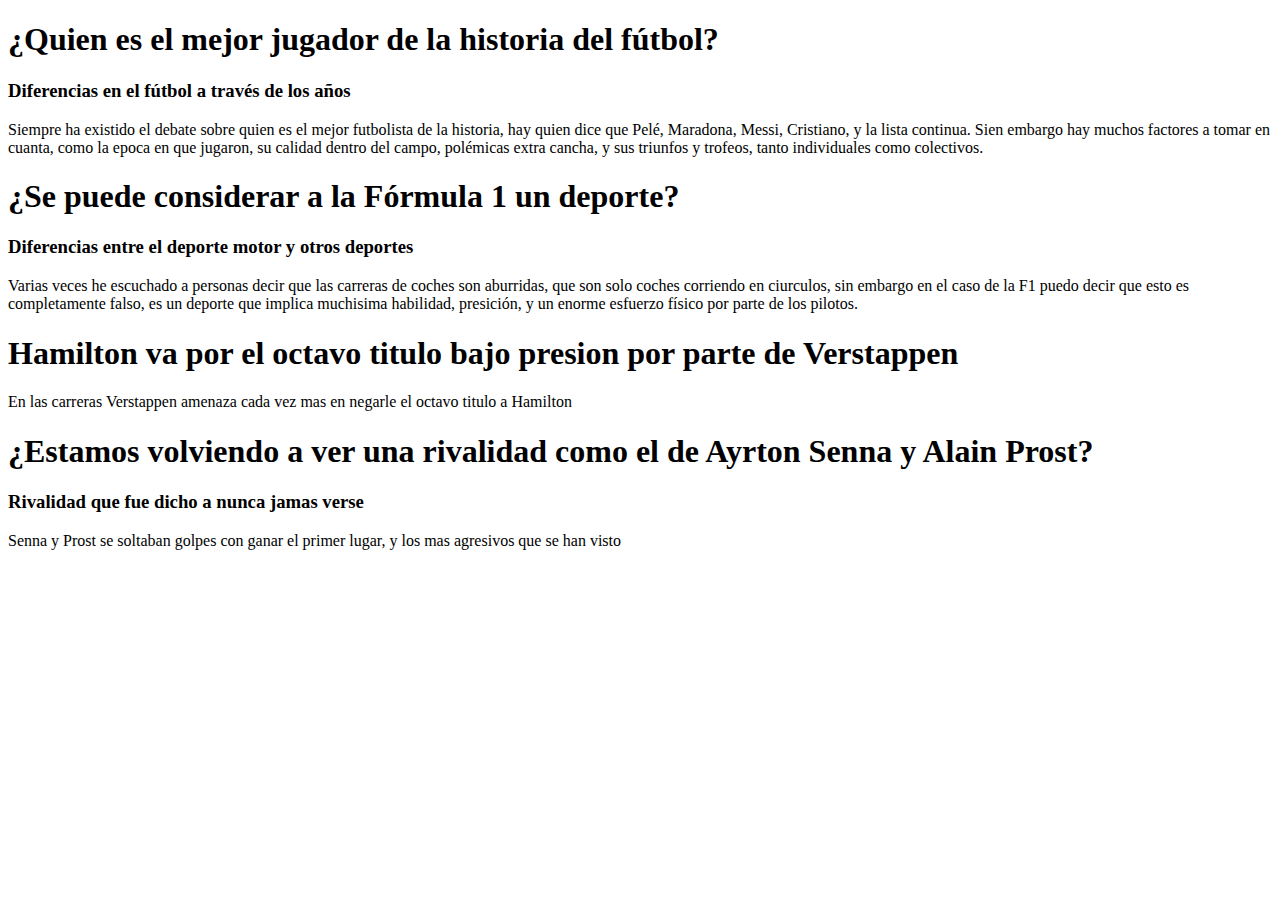
<file: propuestas.html>
<!DOCTYPE html>
<html> <!--empieza html-->

    <head> <!--empieza head-->
        <meta charset="utf-8">

<title> <!--empieza title-->
</title> <!--termina title-->

    </head> <!--termina head-->

    <body> <!--empieza body-->

        <!--tema 1 de Santiago Álvarez-->
        <hgroup>
            <h1>¿Quien es el mejor jugador de la historia del fútbol?</h1>
            <h3>Diferencias en el fútbol a través de los años</h3>
        </hgroup>
        <p>Siempre ha existido el debate sobre quien es el mejor futbolista de la historia, hay quien dice que Pelé, Maradona, Messi, Cristiano, y la lista continua. Sien embargo hay muchos factores a tomar en cuanta, como la epoca en que jugaron, su calidad dentro del campo, polémicas extra cancha, y sus triunfos y trofeos, tanto individuales como colectivos.</p>
        <!--fin tema 1-->

        <!--tema 2 Santiago Álvarez-->
        <hgroup>
            <h1>¿Se puede considerar a la Fórmula 1 un deporte?</h1>
            <h3>Diferencias entre el deporte motor y otros deportes</h3>
        </hgroup>
        <p>Varias veces he escuchado a personas decir que las carreras de coches son aburridas, que son solo coches corriendo en ciurculos, sin embargo en el caso de la F1 puedo decir que esto es completamente falso, es un deporte que implica muchisima habilidad, presición, y un enorme esfuerzo físico por parte de los pilotos.</p>
        <!--fin tema 2-->

        <!--tema 1 Enrique Ramirez-->
         <hgroup>
            <h1> Hamilton va por el octavo titulo bajo presion por parte de Verstappen</h1>
        </hgroup>
        <p>En las carreras Verstappen amenaza cada vez mas en negarle el octavo titulo a Hamilton</p>
        <!--fin tema 1-->

        <!--tema 2 Enrique Ramirez-->
        <hgroup>
            <h1>¿Estamos volviendo a ver una rivalidad como el de Ayrton Senna y Alain Prost?</h1>
            <h3>Rivalidad que fue dicho a nunca jamas verse</h3>
        </hgroup>
        <p>Senna y Prost se soltaban golpes con ganar el primer lugar, y los mas agresivos que se han visto</p>
        <!--fin tema 2-->

    </body> <!--terina body-->

</html> <!--termina html-->
</file>
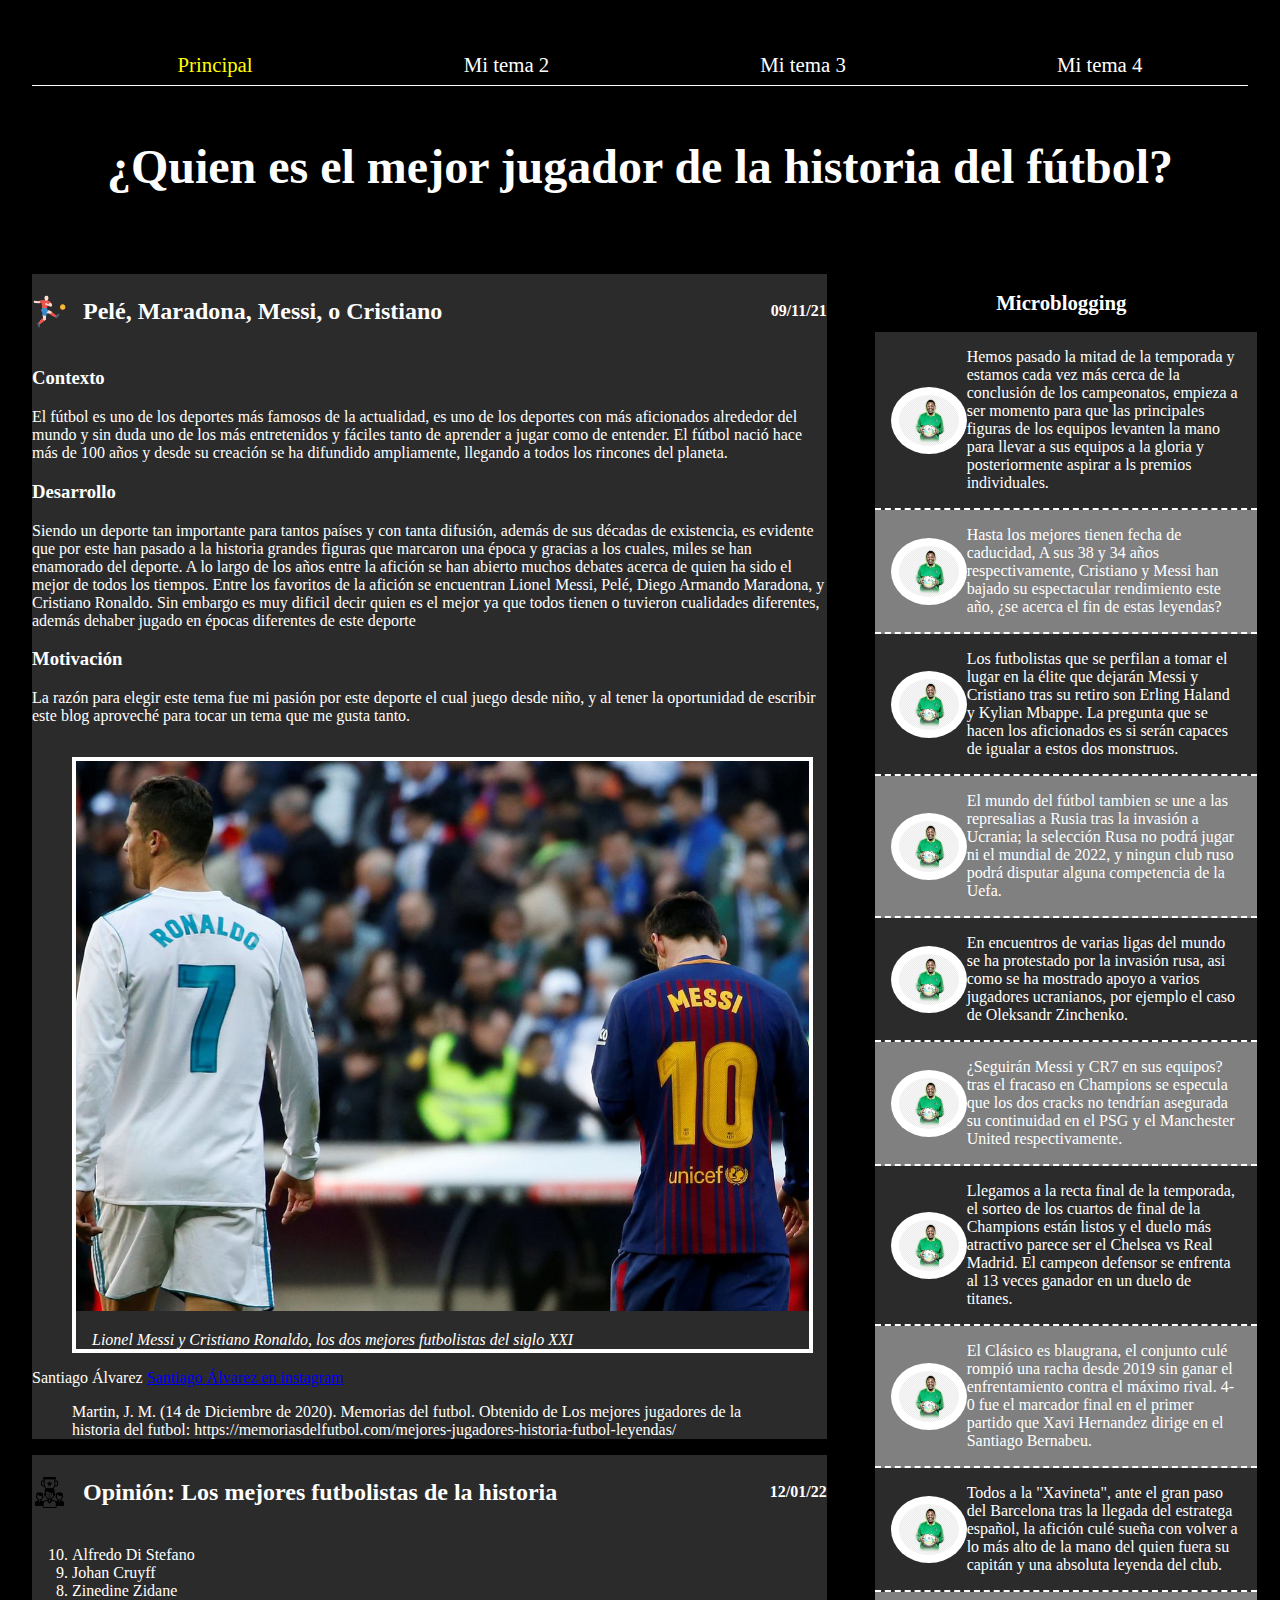
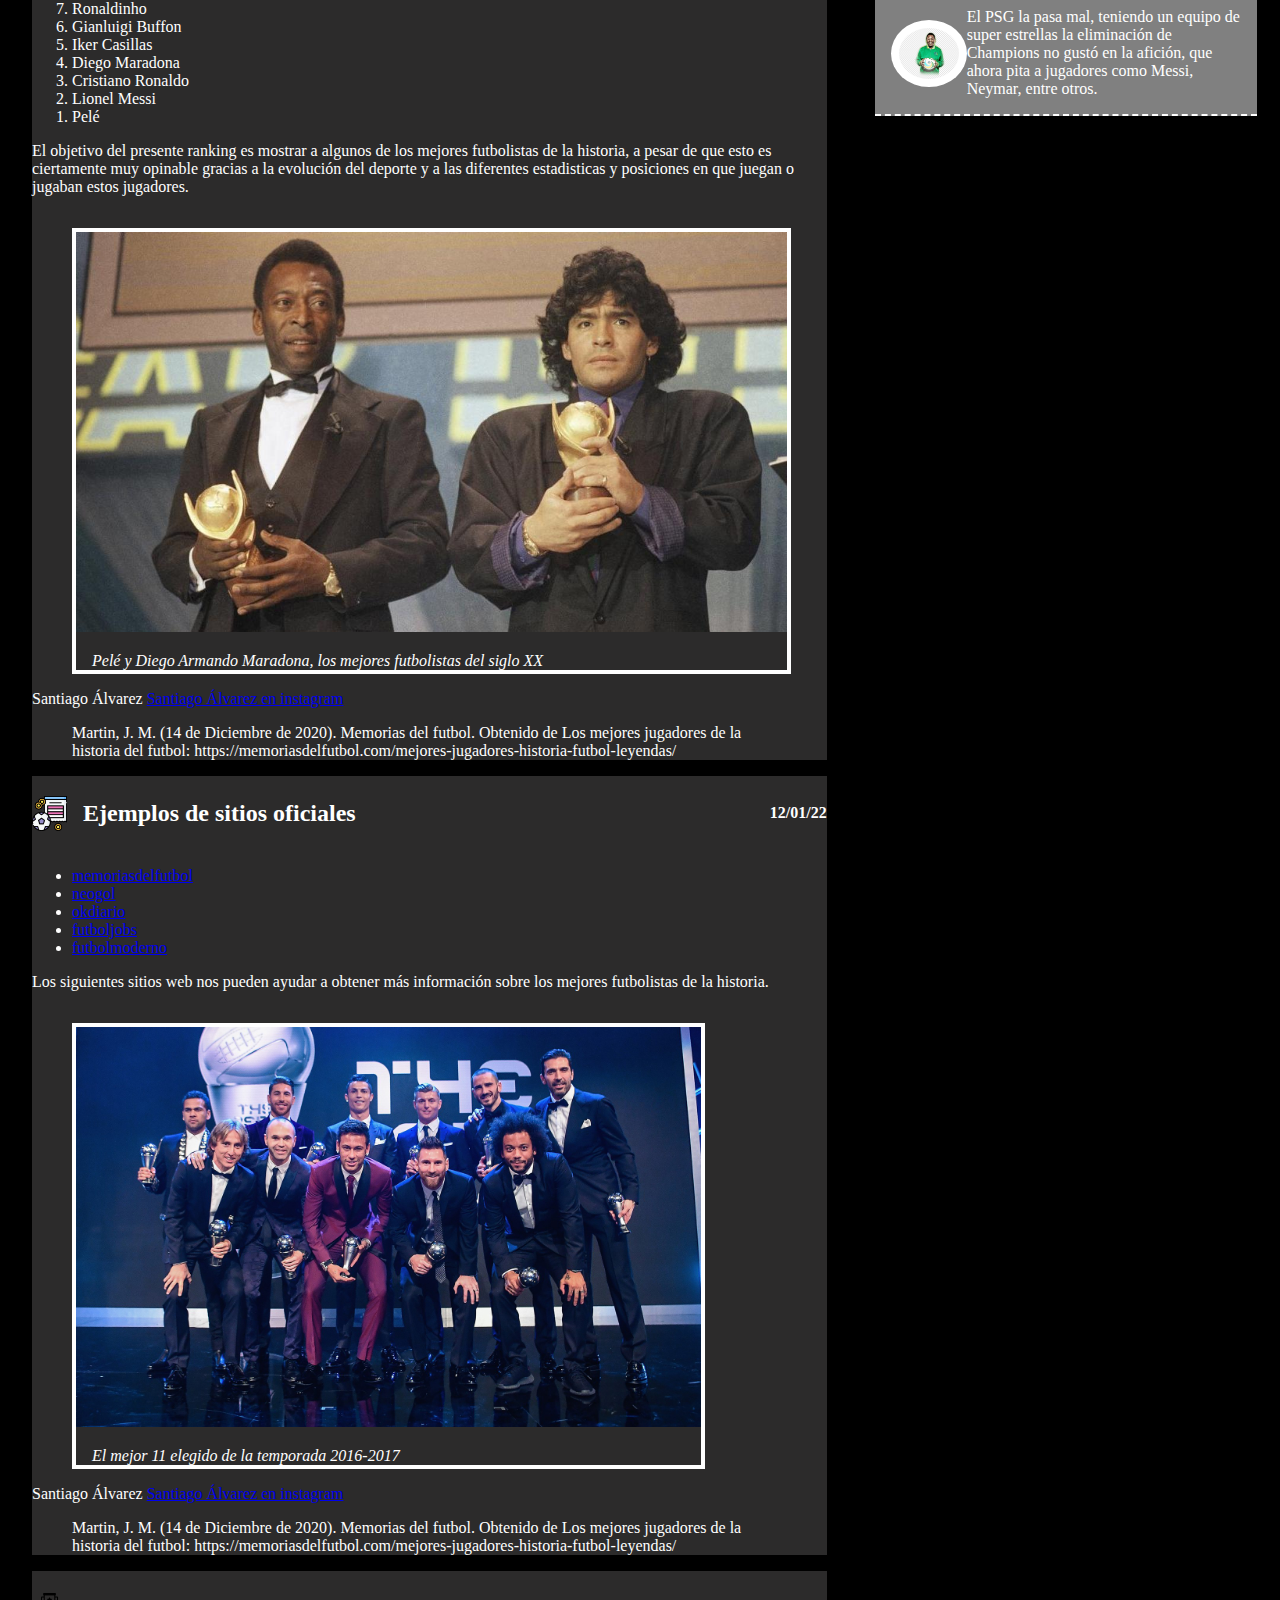
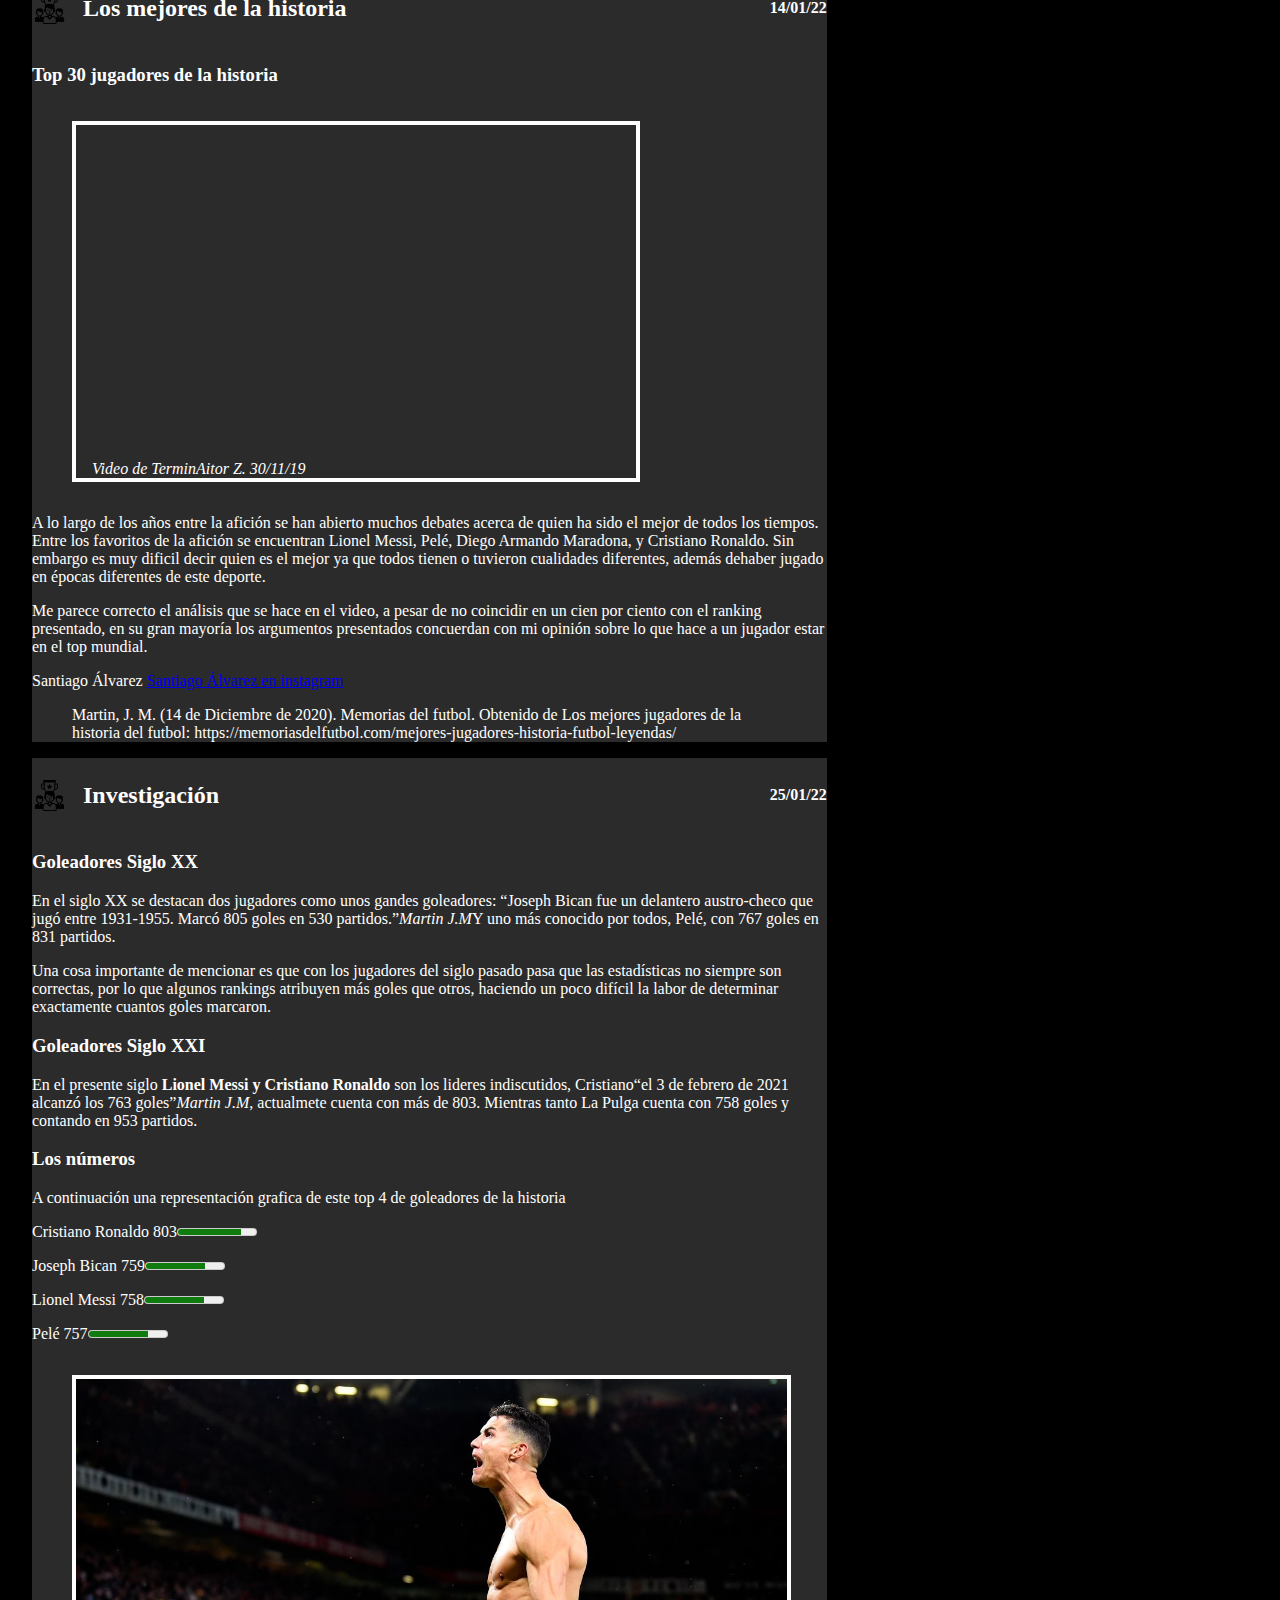
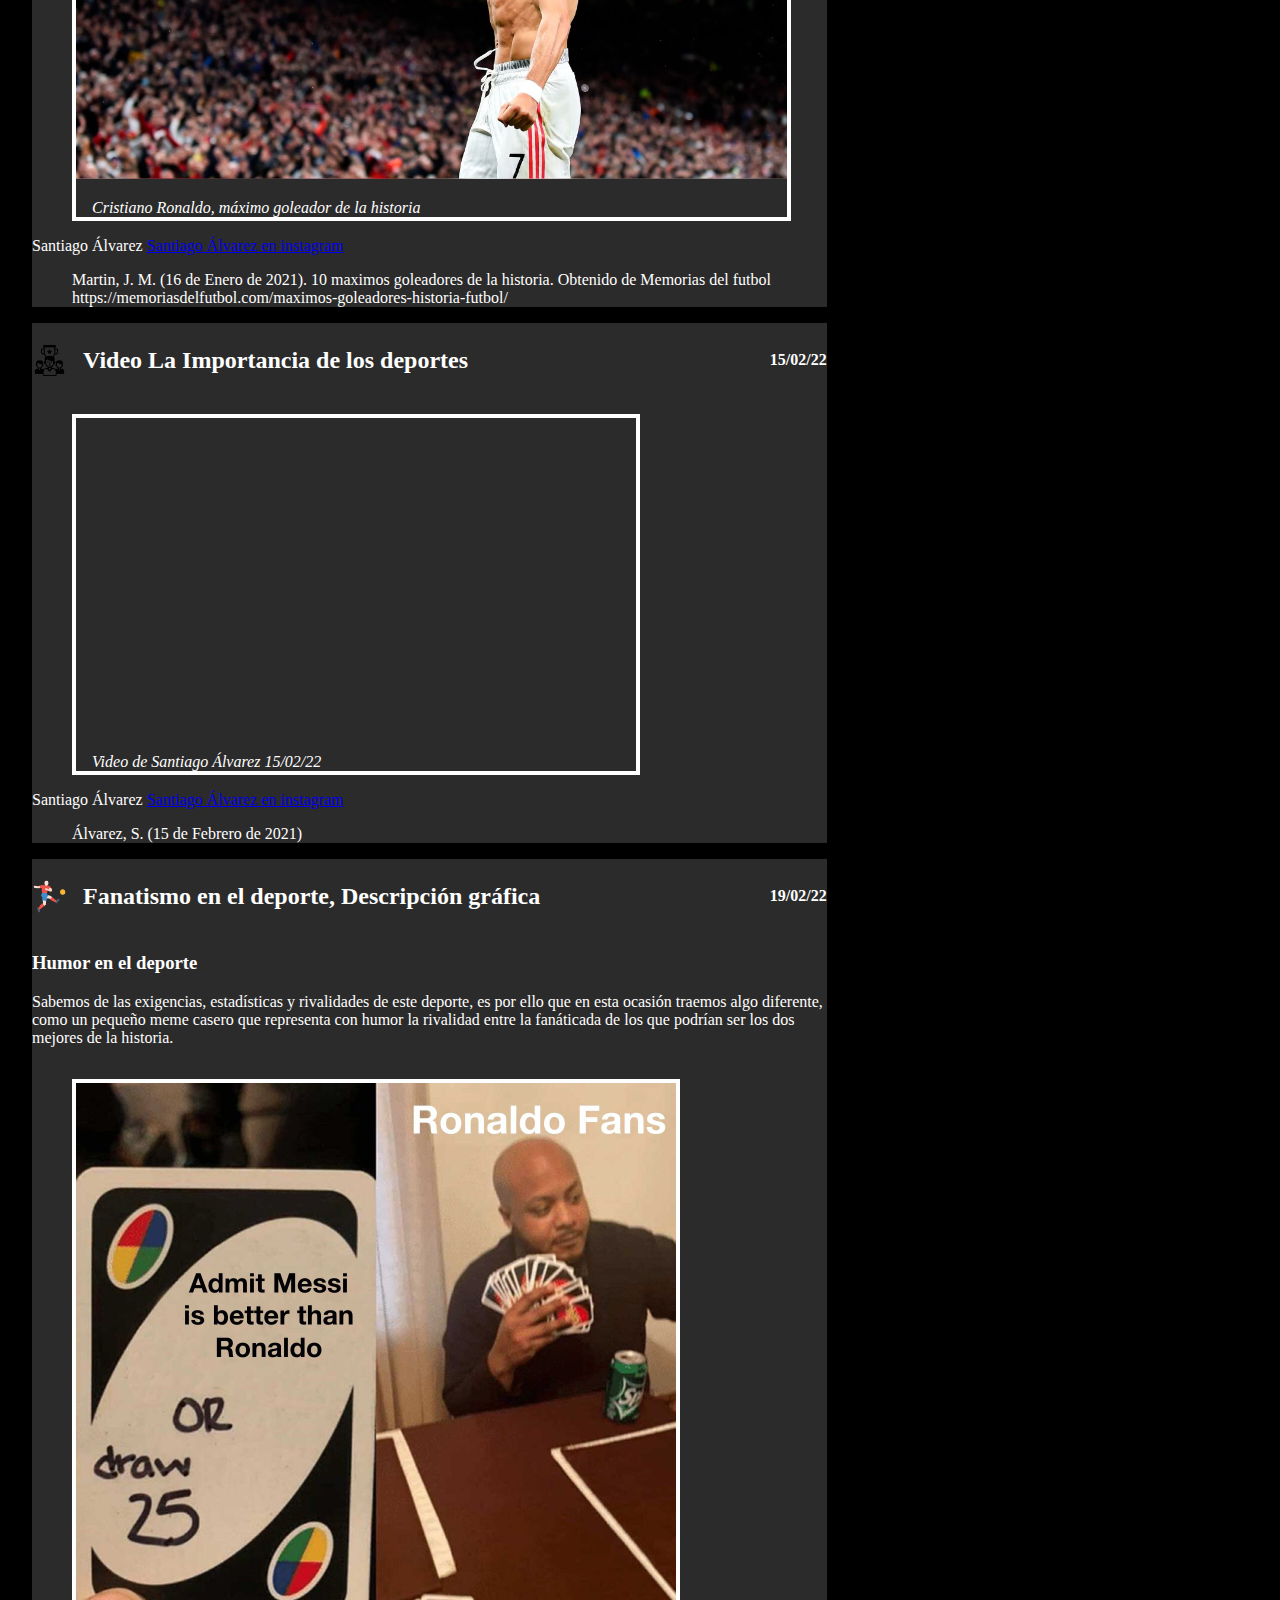
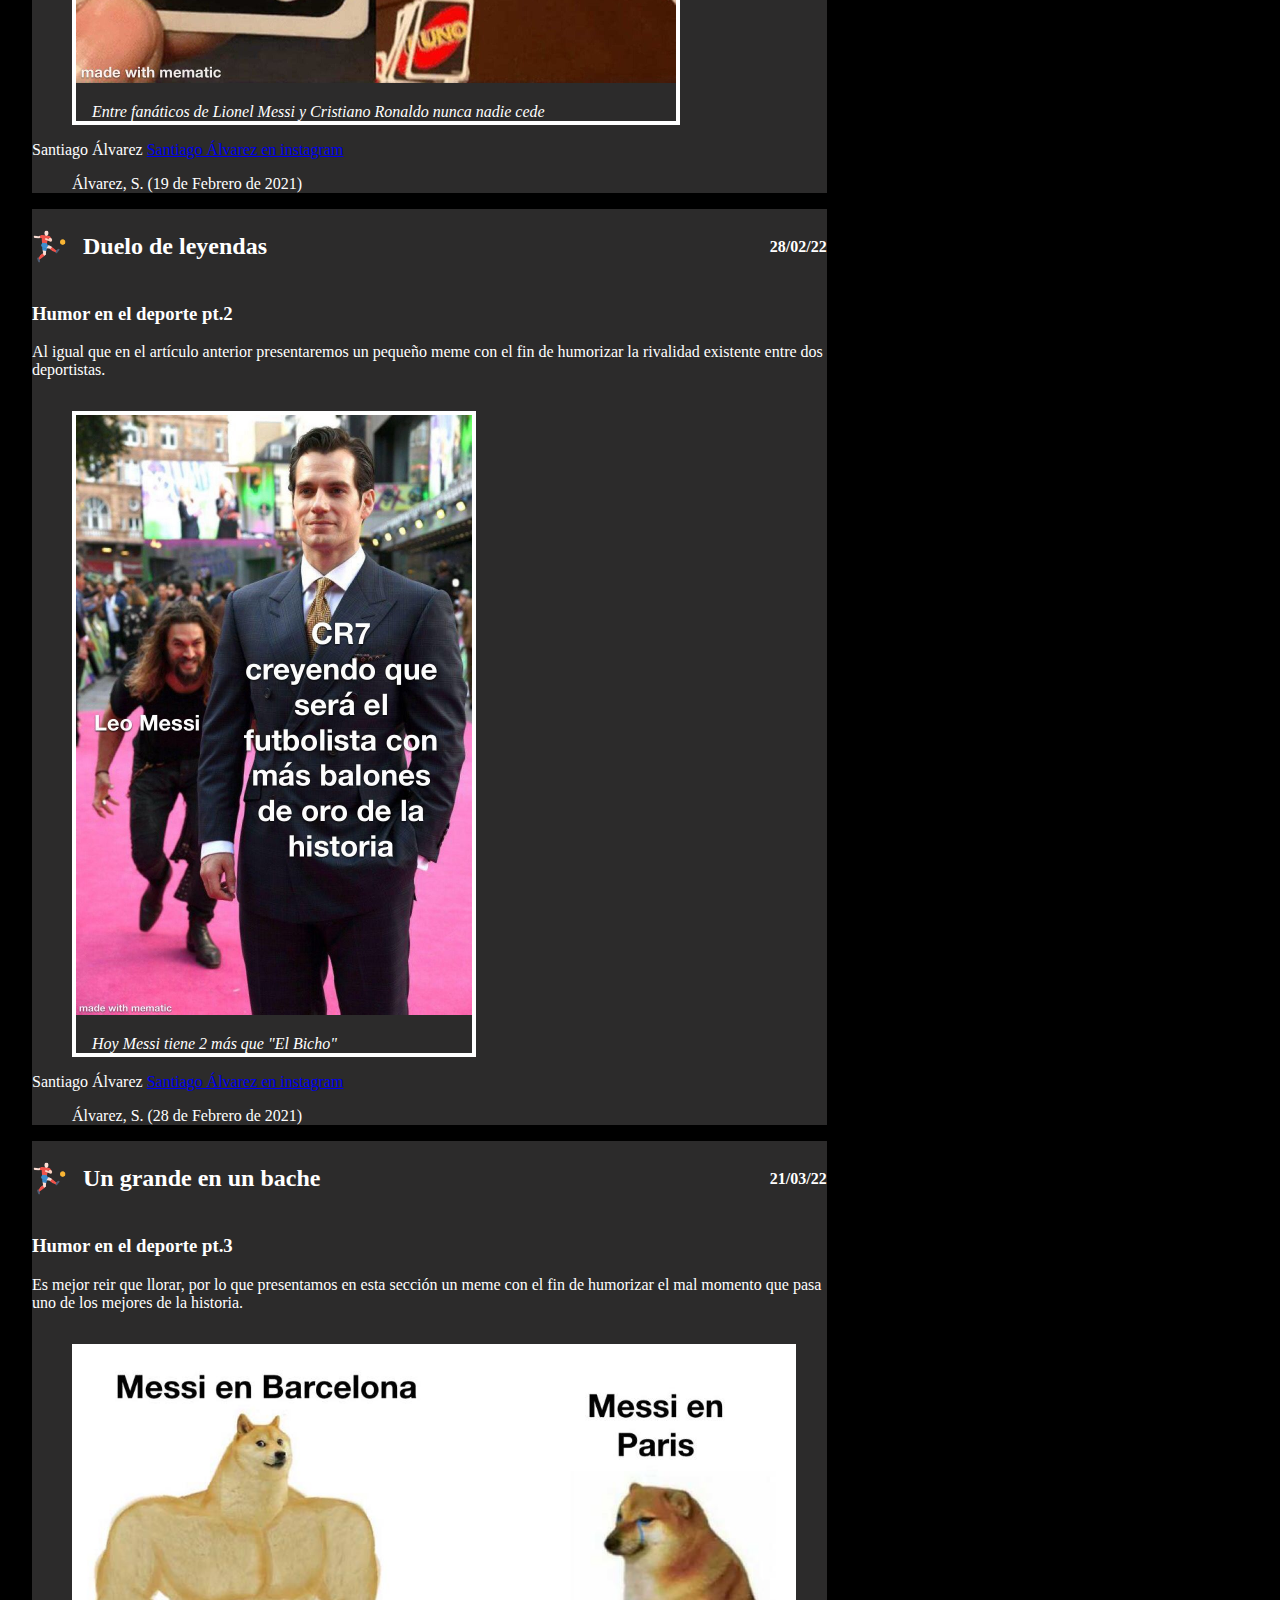
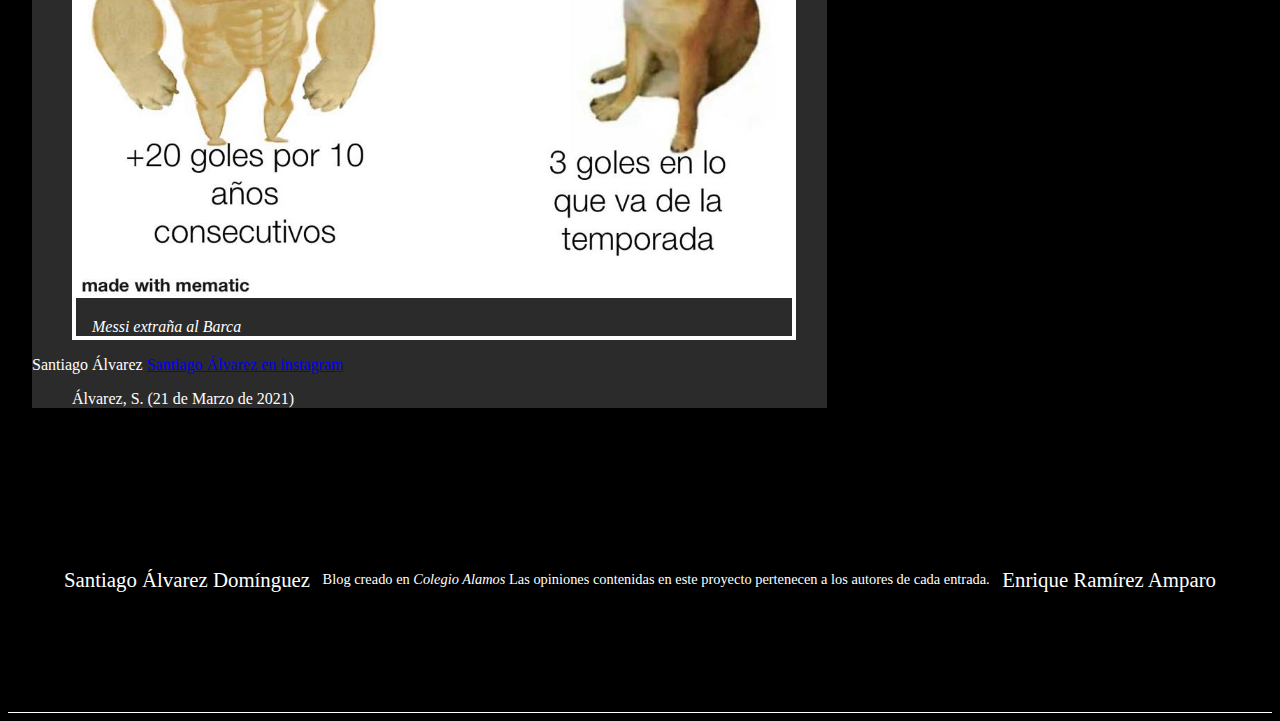
<file: tema1.html>
<!DOCTYPE html>
<html>

    <head>
        <meta charset="utf-8">
        <!--para letras del español-->
        <title>Fútbol</title>
        <!--tema del blog-->
        <link rel="stylesheet" href="assets/styles/estilos_Santiago.css">
    </head>

    <body>
        <!--empieza el blog-->

        <nav>
            <!--Barra de navegación-->
            <ul>
                <li><a class="resaltado" href="index.html" target="_blank">Principal</a></li>
                <li><a href="tema2.html">Mi tema 2</a></li>
                <!-- Temas de mi compañero -->
                <li><a href="tema3.html">Mi tema 3</a></li>
                <li><a href="tema4.html">Mi tema 4</a></li>
            </ul>
        </nav>

        <section>
            <header>
                <!--título del blog-->
                <h1 Id="titulo_del_blog">¿Quien es el mejor jugador de la historia del fútbol?</h1>
            </header>

            <main>
                <!--Aquí empieza la estructura del artículo-->

                <article>
                    <header>
                        <hgroup>
                            <!--título del artículo-->
                            <h2><img src="assets/images/jugador-de-futbol.png" alt="Jugador" height="35px"
                                    width="auto">Pelé, Maradona, Messi, o Cristiano</h2>
                            <h4>09/11/21</h4>
                        </hgroup>
                    </header>

                    <div>
                        <h3>Contexto</h3>
                        <p>El fútbol es uno de los deportes más famosos de la actualidad, es uno de los deportes con más
                            aficionados alrededor del mundo y sin duda uno de los más entretenidos y fáciles tanto de
                            aprender a jugar como de entender. El fútbol nació hace más de 100 años y desde su creación
                            se ha difundido ampliamente, llegando a todos los rincones del planeta.</p>

                        <h3>Desarrollo</h3>
                        <p>Siendo un deporte tan importante para tantos países y con tanta difusión, además de sus
                            décadas de existencia, es evidente que por este han pasado a la historia grandes figuras que
                            marcaron una época y gracias a los cuales, miles se han enamorado del deporte.
                            A lo largo de los años entre la afición se han abierto muchos debates acerca de quien ha
                            sido el mejor de todos los tiempos. Entre los favoritos de la afición se encuentran Lionel
                            Messi, Pelé, Diego Armando Maradona, y Cristiano Ronaldo. Sin embargo es muy dificil decir
                            quien es el mejor ya que todos tienen o tuvieron cualidades diferentes, además dehaber
                            jugado en épocas diferentes de este deporte</p>

                        <h3>Motivación</h3>
                        <p>La razón para elegir este tema fue mi pasión por este deporte el cual juego desde niño, y al
                            tener la oportunidad de escribir este blog aproveché para tocar un tema que me gusta tanto.
                        </p>
                        <figure class="ilustracion">
                            <!--inserta imagen-->
                            <img src="assets/images/Messi-Cristiano.jpg" alt="M10 y CR7" height="550px" width="auto">
                            <figcaption>Lionel Messi y Cristiano Ronaldo, los dos mejores futbolistas del siglo XXI
                            </figcaption>
                        </figure>
                    </div>
                    <footer>
                        <div>
                            <span>Santiago Álvarez</span> <a href="https://www.instagram.com/santi_4lvarez/"
                                target="_blank">Santiago Álvarez en instagram</a>
                        </div>
                        <!-- fin datos del autor -->
                        <!-- bibliografía -->
                        <blockquote>
                            <p>Martin, J. M. (14 de Diciembre de 2020). Memorias del futbol. Obtenido de Los mejores
                                jugadores de la historia del futbol:
                                https://memoriasdelfutbol.com/mejores-jugadores-historia-futbol-leyendas/</p>
                        </blockquote>
                    </footer>
                </article>

                <article>
                    <!--Inicia ranking-->
                    <header>
                        <hgroup>
                            <h2><img src="assets/images/recompensa.png" alt="Podio jugadores" height="35px"
                                    width="auto">Opinión: Los mejores futbolistas de la historia</h2>
                            <h4>12/01/22</h4>
                        </hgroup>
                    </header>

                    <div>
                        <!--inicia contenido del ranking-->
                        <ol reversed>
                            <li>Alfredo Di Stefano</li>
                            <li>Johan Cruyff</li>
                            <li>Zinedine Zidane</li>
                            <li>Ronaldinho</li>
                            <li>Gianluigi Buffon</li>
                            <li>Iker Casillas</li>
                            <li>Diego Maradona</li>
                            <li>Cristiano Ronaldo</li>
                            <li>Lionel Messi</li>
                            <li>Pelé</li>
                        </ol>
                        <p>El objetivo del presente ranking es mostrar a algunos de los mejores futbolistas de la
                            historia, a pesar de que esto es ciertamente muy opinable gracias a la evolución del deporte
                            y a las diferentes estadisticas y posiciones en que juegan o jugaban estos jugadores.</p>
                        <figure class="ilustracion">
                            <!--inserta imagen-->
                            <img src="assets/images/Pele-Maradona.jpeg" alt="Pele con Maradona" height="400px"
                                width="auto">
                            <figcaption>Pelé y Diego Armando Maradona, los mejores futbolistas del siglo XX</figcaption>
                        </figure>
                    </div>

                    <footer>
                        <div>
                            <span>Santiago Álvarez</span> <a href="https://www.instagram.com/santi_4lvarez/"
                                target="_blank">Santiago Álvarez en instagram</a>
                        </div>
                        <!-- fin datos del autor -->
                        <!-- bibliografía -->
                        <blockquote>
                            <p>Martin, J. M. (14 de Diciembre de 2020). Memorias del futbol. Obtenido de Los mejores
                                jugadores de la historia del futbol:
                                https://memoriasdelfutbol.com/mejores-jugadores-historia-futbol-leyendas/</p>
                        </blockquote>
                    </footer>
                </article>

                <article>
                    <!--sitios oficiales-->
                    <header>
                        <hgroup>
                            <h2><img src="assets/images/apuesta.png" alt="Sitios de futbol" height="35px"
                                    width="auto">Ejemplos de sitios oficiales</h2>
                            <h4>12/01/22</h4>
                        </hgroup>
                    </header>

                    <div>
                        <!--lista de sitios oficiales-->
                        <ul>
                            <li><a href="https://memoriasdelfutbol.com/mejores-jugadores-historia-futbol-leyendas/"
                                    target="_blank">memoriasdelfutbol</a></li>
                            <li><a href="https://www.neogol.com/los-mejores-jugadores-de-la-historia-del-futbol/"
                                    target="_blank">neogol</a></li>
                            <li><a href="https://okdiario.com/lista/10-mejores-jugadores-futbol-historia-4350808"
                                    target="_blank">okdiario</a></li>
                            <li><a href="https://futboljobs.com/blog/mejores-de-jugadores-futbol-de-la-historia/"
                                    target="_blank">futboljobs</a></li>
                            <li><a href="https://futbolmoderno.eu/futbol-ayer/mejores-jugadores-historia/"
                                    target="_blank">futbolmoderno</a></li>
                        </ul>

                        <p>Los siguientes sitios web nos pueden ayudar a obtener más información sobre los mejores
                            futbolistas de la historia.</p>
                        <figure class="ilustracion">
                            <!--inserta imagen-->
                            <img src="assets/images/FIFPRO.jpg" alt="FIFPRO temporada 16-17" height="400px"
                                width="auto">
                            <figcaption>El mejor 11 elegido de la temporada 2016-2017</figcaption>
                        </figure>
                    </div>

                    <footer>
                        <div>
                            <span>Santiago Álvarez</span> <a href="https://www.instagram.com/santi_4lvarez/"
                                target="_blank">Santiago Álvarez en instagram</a>
                        </div>
                        <!-- fin datos del autor -->
                        <!-- bibliografía -->
                        <blockquote>
                            <p>Martin, J. M. (14 de Diciembre de 2020). Memorias del futbol. Obtenido de Los mejores
                                jugadores de la historia del futbol:
                                https://memoriasdelfutbol.com/mejores-jugadores-historia-futbol-leyendas/</p>
                        </blockquote>
                    </footer>
                </article>

                <article>
                    <!--articulo con video de youtube-->
                    <header>
                        <hgroup>
                            <h2> <img src="assets/images/recompensa.png" alt="Podio" height="35px" width="auto"> Los
                                mejores de la historia</h2>
                            <h4>14/01/22</h4>
                        </hgroup>
                    </header>
                    <div>

                        <h3>Top 30 jugadores de la historia</h3>

                        <figure class="ilustracion">
                            <!--inserta video-->
                            <iframe width="560" height="315" src="https://www.youtube.com/embed/D_WKrPf_hc0"
                                title="YouTube video player" frameborder="0"
                                allow="accelerometer; autoplay; clipboard-write; encrypted-media; gyroscope; picture-in-picture"
                                allowfullscreen></iframe>
                            <figcaption>Video de TerminAitor Z. 30/11/19</figcaption>
                        </figure>
                        <p>A lo largo de los años entre la afición se han abierto muchos debates acerca de quien ha sido
                            el mejor de todos los tiempos. Entre los favoritos de la afición se encuentran Lionel Messi,
                            Pelé, Diego Armando Maradona, y Cristiano Ronaldo. Sin embargo es muy dificil decir quien es
                            el mejor ya que todos tienen o tuvieron cualidades diferentes, además dehaber jugado en
                            épocas diferentes de este deporte.</p>
                        <p>Me parece correcto el análisis que se hace en el video, a pesar de no coincidir en un cien
                            por ciento con el ranking presentado, en su gran mayoría los argumentos presentados
                            concuerdan con mi opinión sobre lo que hace a un jugador estar en el top mundial.</p>

                    </div>
                    <footer>
                        <div>
                            <span>Santiago Álvarez</span> <a href="https://www.instagram.com/santi_4lvarez/"
                                target="_blank">Santiago Álvarez en instagram</a>
                        </div>
                        <!-- fin datos del autor -->
                        <!-- bibliografía -->
                        <blockquote>
                            <p>Martin, J. M. (14 de Diciembre de 2020). Memorias del futbol. Obtenido de Los mejores
                                jugadores de la historia del futbol:
                                https://memoriasdelfutbol.com/mejores-jugadores-historia-futbol-leyendas/</p>
                        </blockquote>
                    </footer>
                </article>

                <article>
                    <header>
                        <hgroup>
                            <h2><img src="assets/images/recompensa.png" alt="Podio jugadores" height="35px"
                                    width="auto">Investigación</h2>
                            <h4>25/01/22</h4>
                        </hgroup>
                    </header>

                    <div>

                        <h3>Goleadores Siglo XX</h3>
                        <p>En el siglo XX se destacan dos jugadores como unos gandes goleadores: <q>Joseph Bican fue un
                                delantero austro-checo que jugó entre 1931-1955. Marcó 805 goles en 530
                                partidos.</q><cite>Martin J.M</cite>Y
                            uno más conocido por todos, Pelé, con 767 goles en 831 partidos.</p>
                        <p>Una cosa importante de mencionar es que con los jugadores del siglo pasado pasa que las
                            estadísticas no siempre son correctas, por lo que algunos rankings atribuyen más goles que
                            otros, haciendo un poco difícil la labor de determinar exactamente cuantos goles marcaron.
                        </p>

                        <h3>Goleadores Siglo XXI</h3>
                        <p>En el presente siglo <strong>Lionel Messi y Cristiano Ronaldo</strong> son los lideres
                            indiscutidos,
                            Cristiano<q>el 3 de febrero de 2021 alcanzó los 763 goles</q><cite>Martin J.M</cite>,
                            actualmete cuenta con más de
                            803. Mientras tanto La Pulga cuenta con 758 goles y contando en 953 partidos.</p>

                        <h3>Los números</h3>
                        <p>A continuación una representación grafica de este top 4 de goleadores de la historia</p>
                        <p><label>Cristiano Ronaldo 803</label><meter value=803 min=0 max=1000></meter></p>
                        <p><label>Joseph Bican 759</label><meter value=759 min=0 max=1000></meter></p>
                        <p><label>Lionel Messi 758</label><meter value=758 min=0 max=1000></meter></p>
                        <p><label>Pelé 757</label><meter value=757 min=0 max=1000></meter></p>

                        <figure class="ilustracion">
                            <!--inserta imagen-->
                            <img src="assets/images/Siu.jpg" alt="El bicho" height="400px" width="auto">
                            <figcaption>Cristiano Ronaldo, máximo goleador de la historia</figcaption>
                        </figure>
                    </div>

                    <footer>
                        <div>
                            <span>Santiago Álvarez</span> <a href="https://www.instagram.com/santi_4lvarez/"
                                target="_blank">Santiago Álvarez en instagram</a>
                        </div>
                        <!-- fin datos del autor -->
                        <!-- bibliografía -->
                        <blockquote>
                            <p>Martin, J. M. (16 de Enero de 2021). 10 maximos goleadores de la historia. Obtenido de
                                Memorias del futbol
                                https://memoriasdelfutbol.com/maximos-goleadores-historia-futbol/</p>
                        </blockquote>
                    </footer>
                </article>

                <article>
                    <!--articulo con video de youtube hecho por mi-->
                    <header>
                        <hgroup>
                            <h2> <img src="assets/images/recompensa.png" alt="Podio" height="35px" width="auto"> Video
                                La Importancia de los deportes</h2>
                            <h4>15/02/22</h4>
                        </hgroup>
                    </header>
                    <div>

                        <figure class="ilustracion">
                            <!--inserta video-->
                            <iframe width="560" height="315" src="https://www.youtube.com/embed/SkYbQXJhrtw"
                                title="YouTube video player" frameborder="0"
                                allow="accelerometer; autoplay; clipboard-write; encrypted-media; gyroscope; picture-in-picture"
                                allowfullscreen></iframe>
                            <figcaption>Video de Santiago Álvarez 15/02/22</figcaption>
                        </figure>

                    </div>
                    <footer>
                        <div>
                            <span>Santiago Álvarez</span> <a href="https://www.instagram.com/santi_4lvarez/"
                                target="_blank">Santiago Álvarez en instagram</a>
                        </div>
                        <!-- fin datos del autor -->
                        <!-- bibliografía -->
                        <blockquote>
                            <p>Álvarez, S. (15 de Febrero de 2021)</p>
                        </blockquote>
                    </footer>
                </article>

                <article>
                    <!--articulo con meme-->
                    <header>
                        <hgroup>
                            <h2> <img src="assets/images/jugador-de-futbol.png" alt="jugadores" height="35px"
                                    width="auto">
                                Fanatismo en el deporte, Descripción gráfica</h2>
                            <h4>19/02/22</h4>
                        </hgroup>
                    </header>
                    <div>

                        <h3>Humor en el deporte</h3>
                        <p>Sabemos de las exigencias, estadísticas y rivalidades de este deporte, es por ello que en
                            esta ocasión traemos algo diferente, como un pequeño meme casero que representa con humor la
                            rivalidad entre la fanáticada de los que podrían ser los dos mejores de la historia.</p>

                        <figure class="ilustracion">
                            <!--inserta imagen-->
                            <img src="assets/images/meme-messi.cr7.jpeg" alt="Messi y Cr7 fanbase" height="600px"
                                width="auto">
                            <figcaption>Entre fanáticos de Lionel Messi y Cristiano Ronaldo nunca nadie cede
                            </figcaption>
                        </figure>

                    </div>
                    <footer>
                        <div>
                            <span>Santiago Álvarez</span> <a href="https://www.instagram.com/santi_4lvarez/"
                                target="_blank">Santiago Álvarez en instagram</a>
                        </div>
                        <!-- fin datos del autor -->
                        <!-- bibliografía -->
                        <blockquote>
                            <p>Álvarez, S. (19 de Febrero de 2021)</p>
                        </blockquote>
                    </footer>
                </article>

                <article>
                    <!--articulo con meme 2-->
                    <header>
                        <hgroup>
                            <h2> <img src="assets/images/jugador-de-futbol.png" alt="jugadores" height="35px"
                                    width="auto">
                                Duelo de leyendas</h2>
                            <h4>28/02/22</h4>
                        </hgroup>
                    </header>
                    <div>

                        <h3>Humor en el deporte pt.2</h3>
                        <p>Al igual que en el artículo anterior presentaremos un pequeño meme con el fin de humorizar la
                            rivalidad existente entre dos deportistas.</p>

                        <figure class="ilustracion">
                            <!--inserta imagen-->
                            <img src="assets/images/meme-messi-cr7.2.jpeg" alt="Messi y Cr7" height="600px"
                                width="auto">
                            <figcaption>Hoy Messi tiene 2 más que "El Bicho"
                            </figcaption>
                        </figure>

                    </div>
                    <footer>
                        <div>
                            <span>Santiago Álvarez</span> <a href="https://www.instagram.com/santi_4lvarez/"
                                target="_blank">Santiago Álvarez en instagram</a>
                        </div>
                        <!-- fin datos del autor -->
                        <!-- bibliografía -->
                        <blockquote>
                            <p>Álvarez, S. (28 de Febrero de 2021)</p>
                        </blockquote>
                    </footer>
                </article>

                <article>
                    <!--articulo con meme 3-->
                    <header>
                        <hgroup>
                            <h2> <img src="assets/images/jugador-de-futbol.png" alt="jugadores" height="35px"
                                    width="auto">
                                Un grande en un bache</h2>
                            <h4>21/03/22</h4>
                        </hgroup>
                    </header>
                    <div>

                        <h3>Humor en el deporte pt.3</h3>
                        <p>Es mejor reir que llorar, por lo que presentamos en esta sección un meme con el fin de
                            humorizar el mal momento que pasa uno de los mejores de la historia.</p>

                        <figure class="ilustracion">
                            <!--inserta imagen-->
                            <img src="assets/images/meme-m10.jpeg" alt="Messi" height="550px" width="auto">
                            <figcaption>Messi extraña al Barca
                            </figcaption>
                        </figure>

                    </div>
                    <footer>
                        <div>
                            <span>Santiago Álvarez</span> <a href="https://www.instagram.com/santi_4lvarez/"
                                target="_blank">Santiago Álvarez en instagram</a>
                        </div>
                        <!-- fin datos del autor -->
                        <!-- bibliografía -->
                        <blockquote>
                            <p>Álvarez, S. (21 de Marzo de 2021)</p>
                        </blockquote>
                    </footer>
                </article>

            </main>

            <aside>
                <!--barra lateral-->
                <h2>Microblogging</h2>

                <!--entradas microbloging-->
                <div class="tarjeta">
                    <div class="info">
                        <img src="assets/images/pele-logo.png" alt="pele" width="60px" height="auto">
                        <div class="info2">
                            <span>Hemos pasado la mitad de la temporada y estamos cada vez más cerca de la conclusión de los
                                campeonatos, empieza a ser momento para que las principales figuras de los equipos levanten la
                                mano para llevar a sus equipos a la gloria y posteriormente aspirar a ls premios
                                individuales.</span>
                        </div>
                    </div>
                </div>

                <div class="tarjeta">
                    <div class="info">
                        <img src="assets/images/pele-logo.png" alt="pele" width="60px" height="auto">
                        <div class="info2">
                            <span>Hasta los mejores tienen fecha de caducidad, A sus 38 y 34 años respectivamente, Cristiano y
                                Messi han bajado su espectacular rendimiento este año, ¿se acerca el fin de estas
                                leyendas?</span>
                        </div>
                    </div>
                </div>

                <div class="tarjeta">
                    <div class="info">
                        <img src="assets/images/pele-logo.png" alt="pele" width="60px" height="auto">
                        <div class="info2">
                            <span>Los futbolistas que se perfilan a tomar el lugar en la élite que dejarán Messi y Cristiano
                                tras su retiro son Erling Haland y Kylian Mbappe. La pregunta que se hacen los aficionados es si
                                serán capaces de igualar a estos dos monstruos.</span>
                        </div>
                    </div>
                </div>

                <div class="tarjeta">
                    <div class="info">
                        <img src="assets/images/pele-logo.png" alt="pele" width="60px" height="auto">
                        <div class="info2">
                            <span>El mundo del fútbol tambien se une a las represalias a Rusia tras la invasión a Ucrania; la
                                selección Rusa no podrá jugar ni el mundial de 2022, y ningun club ruso podrá disputar alguna
                                competencia de la Uefa.</span>
                        </div>
                    </div>
                </div>

                <div class="tarjeta">
                    <div class="info">
                        <img src="assets/images/pele-logo.png" alt="pele" width="60px" height="auto">
                        <div class="info2">
                            <span>En encuentros de varias ligas del mundo se ha protestado por la invasión rusa, asi como se ha
                                mostrado apoyo a varios jugadores ucranianos, por ejemplo el caso de Oleksandr Zinchenko.</span>
                        </div>
                    </div>
                </div>

                <div class="tarjeta">
                    <div class="info">
                        <img src="assets/images/pele-logo.png" alt="pele" width="60px" height="auto">
                        <div class="info2">
                            <span>¿Seguirán Messi y CR7 en sus equipos? tras el fracaso en Champions se especula que los dos
                                cracks no tendrían asegurada su continuidad en el PSG y el Manchester United
                                respectivamente.</span>
                        </div>
                    </div>
                </div>

                <div class="tarjeta">
                    <div class="info">
                        <img src="assets/images/pele-logo.png" alt="pele" width="60px" height="auto">
                        <div class="info2">
                            <span>Llegamos a la recta final de la temporada, el sorteo de los cuartos de final de la Champions
                                están listos y el duelo más atractivo parece ser el Chelsea vs Real Madrid. El campeon defensor
                                se enfrenta al 13 veces ganador en un duelo de titanes.</span>
                        </div>
                    </div>
                </div>

                <div class="tarjeta">
                    <div class="info">
                        <img src="assets/images/pele-logo.png" alt="pele" width="60px" height="auto">
                        <div class="info2">
                            <span>El Clásico es blaugrana, el conjunto culé rompió una racha desde 2019 sin ganar el
                                enfrentamiento contra el máximo rival. 4-0 fue el marcador final en el primer partido que Xavi
                                Hernandez dirige en el Santiago Bernabeu.</span>
                        </div>
                    </div>
                </div>

                <div class="tarjeta">
                    <div class="info">
                        <img src="assets/images/pele-logo.png" alt="pele" width="60px" height="auto">
                        <div class="info2">
                            <span>Todos a la "Xavineta", ante el gran paso del Barcelona tras la llegada del estratega español,
                                la afición culé sueña con volver a lo más alto de la mano del quien fuera su capitán y una
                                absoluta leyenda del club.</span>
                        </div>
                    </div>
                </div>

                <div class="tarjeta">
                    <div class="info">
                        <img src="assets/images/pele-logo.png" alt="pele" width="60px" height="auto">
                        <div class="info2">
                            <span>El PSG la pasa mal, teniendo un equipo de super estrellas la eliminación de Champions no gustó
                                en la afición, que ahora pita a jugadores como Messi, Neymar, entre otros.</span>
                        </div>
                    </div>
                </div>

            </aside>

            <footer id="footer_blog">
                <div>
                    <span>Santiago Álvarez Domínguez</span>
                </div>

                <div>
                    <span>Blog creado en <i>Colegio Alamos</i></span>
                    <span>Las opiniones contenidas en este proyecto pertenecen a los autores de cada entrada.</span>
                </div>

                <div>
                    <span>Enrique Ramírez Amparo</span>
                </div>
            </footer>

        </section>
    </body>
    <!--termina el blog-->

</html>
</file>
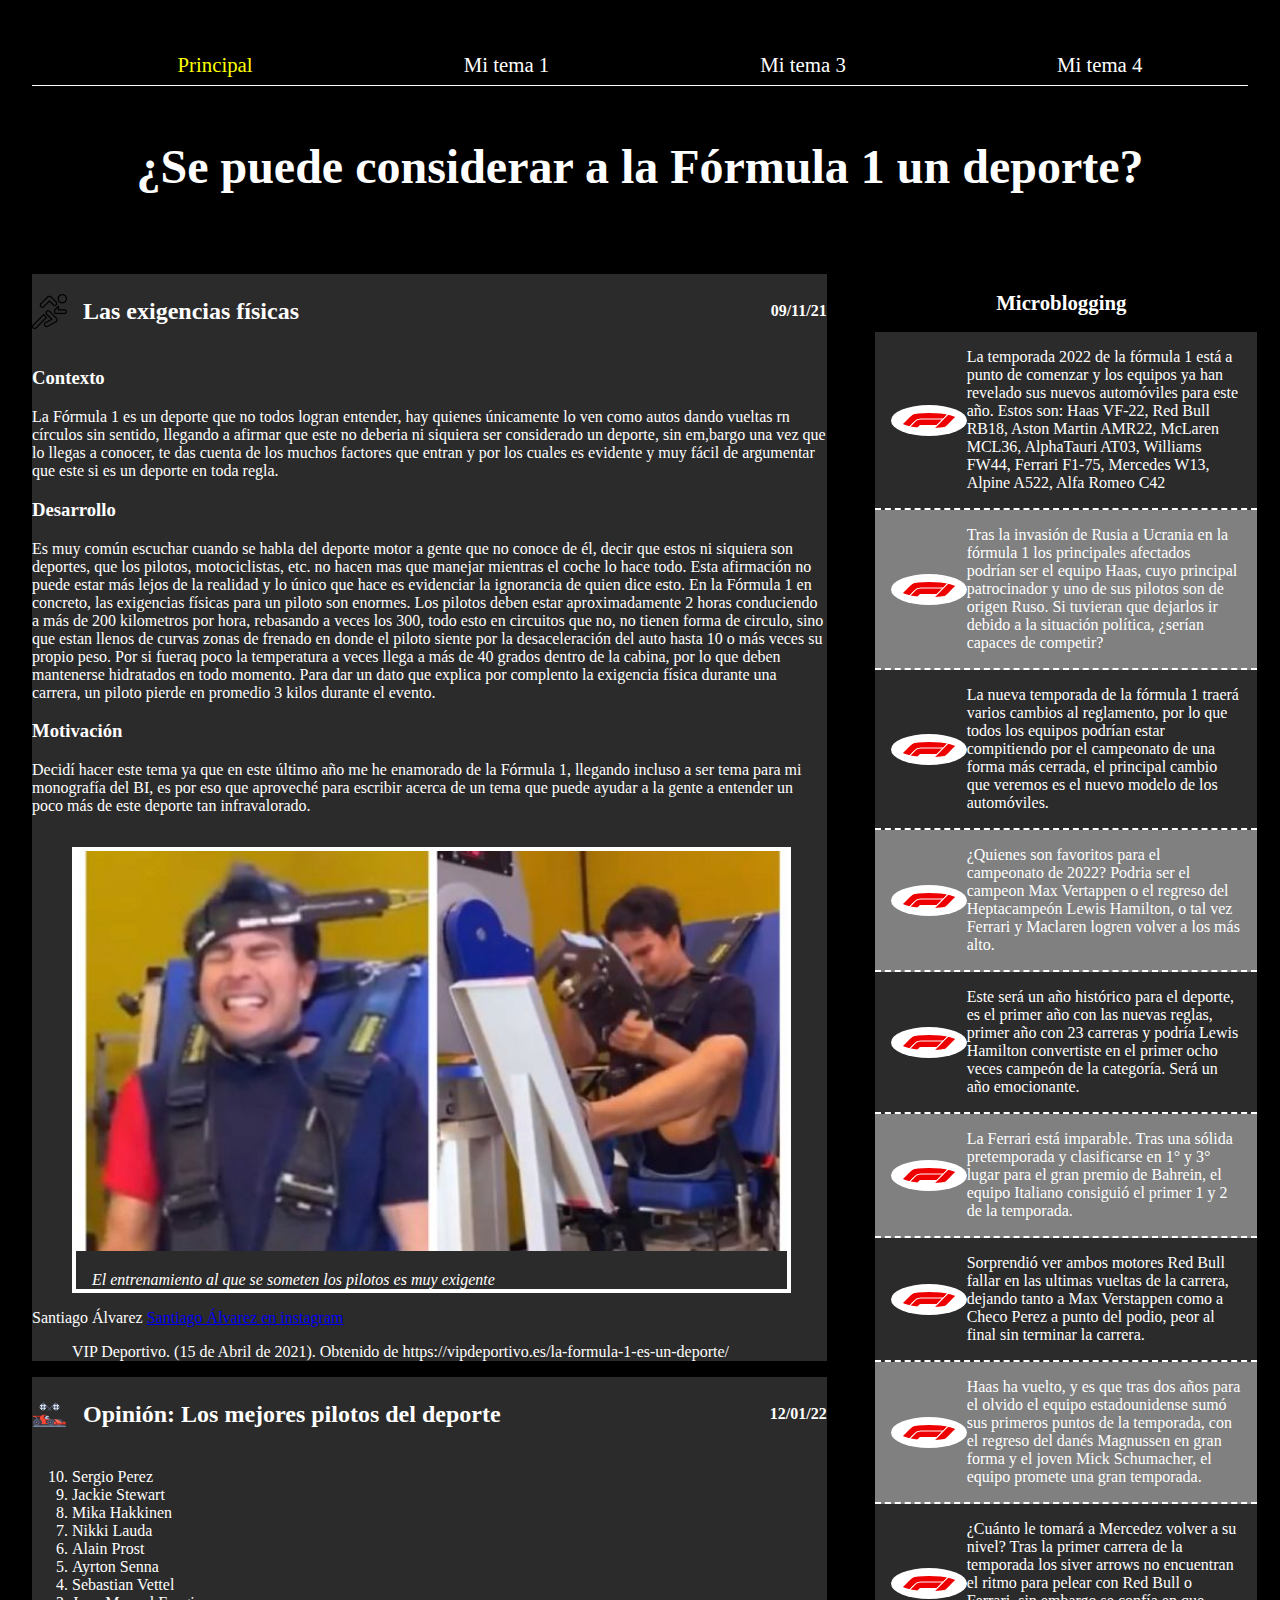
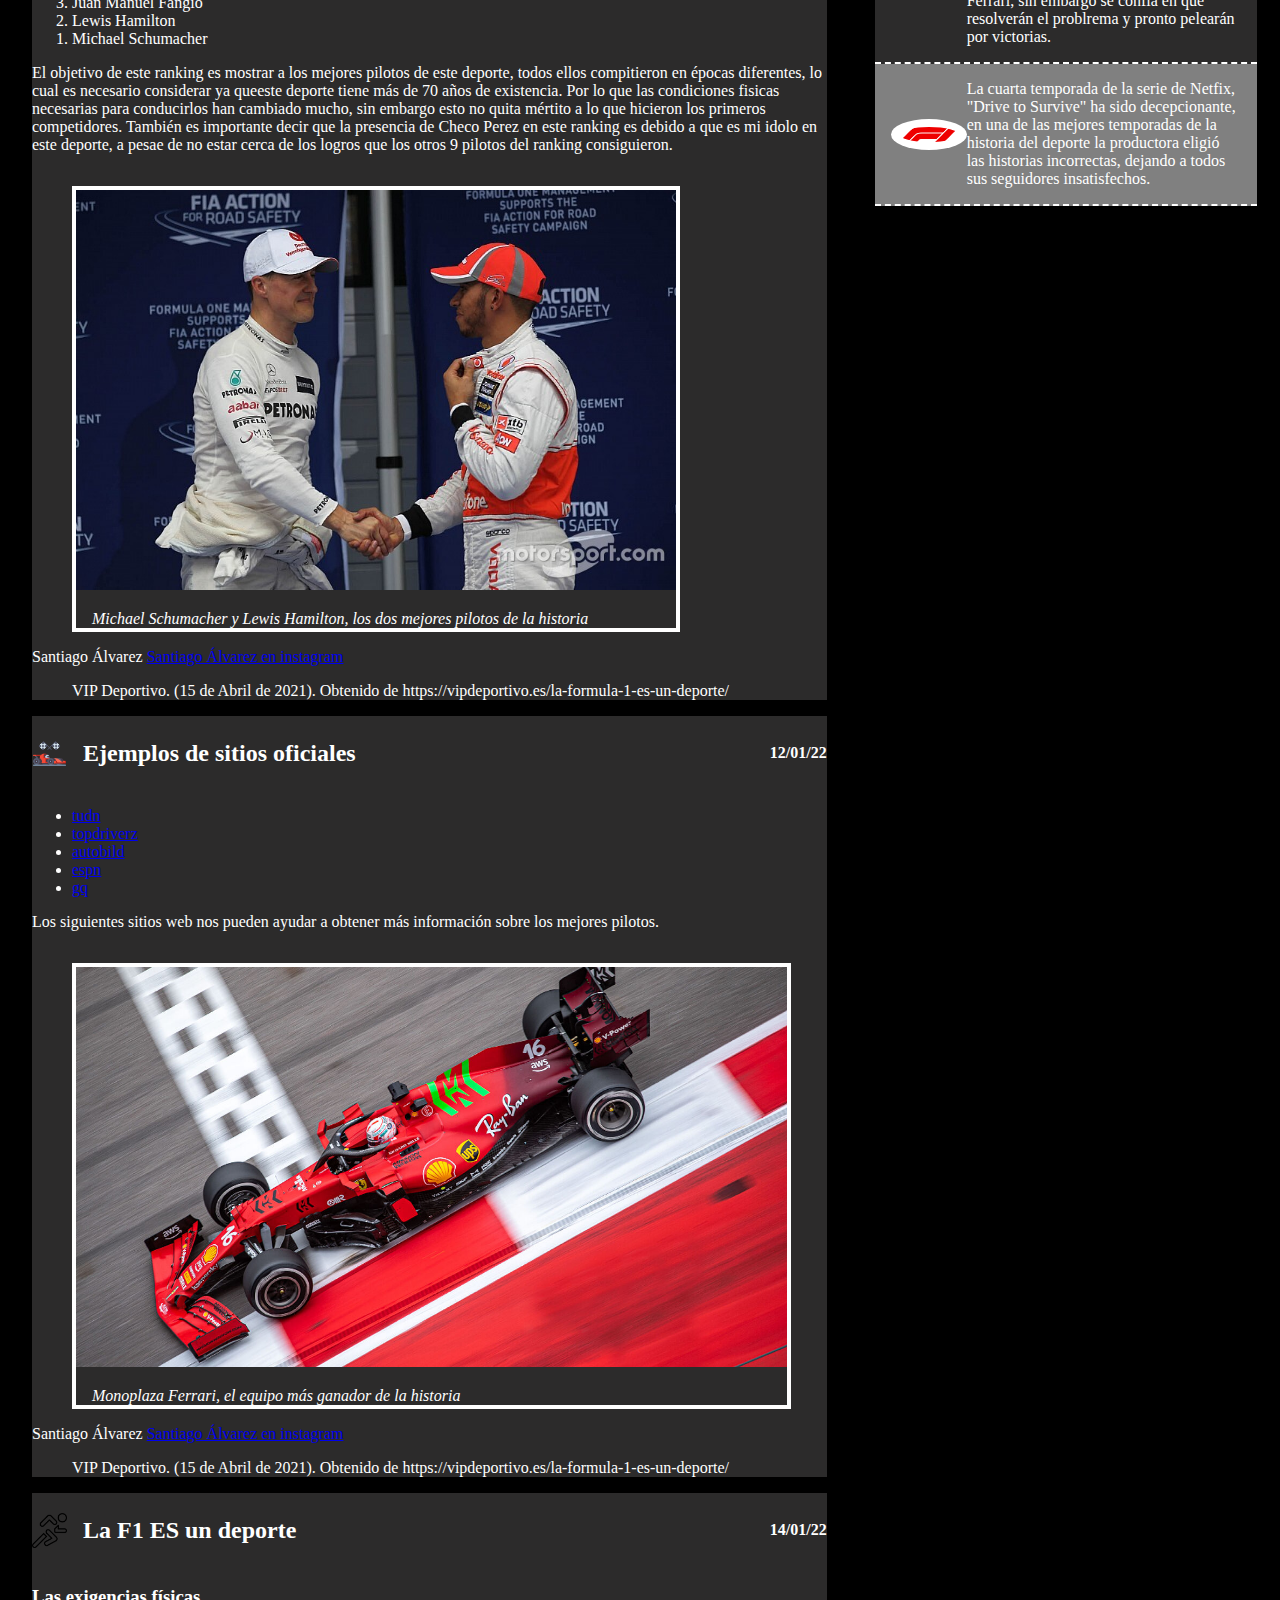
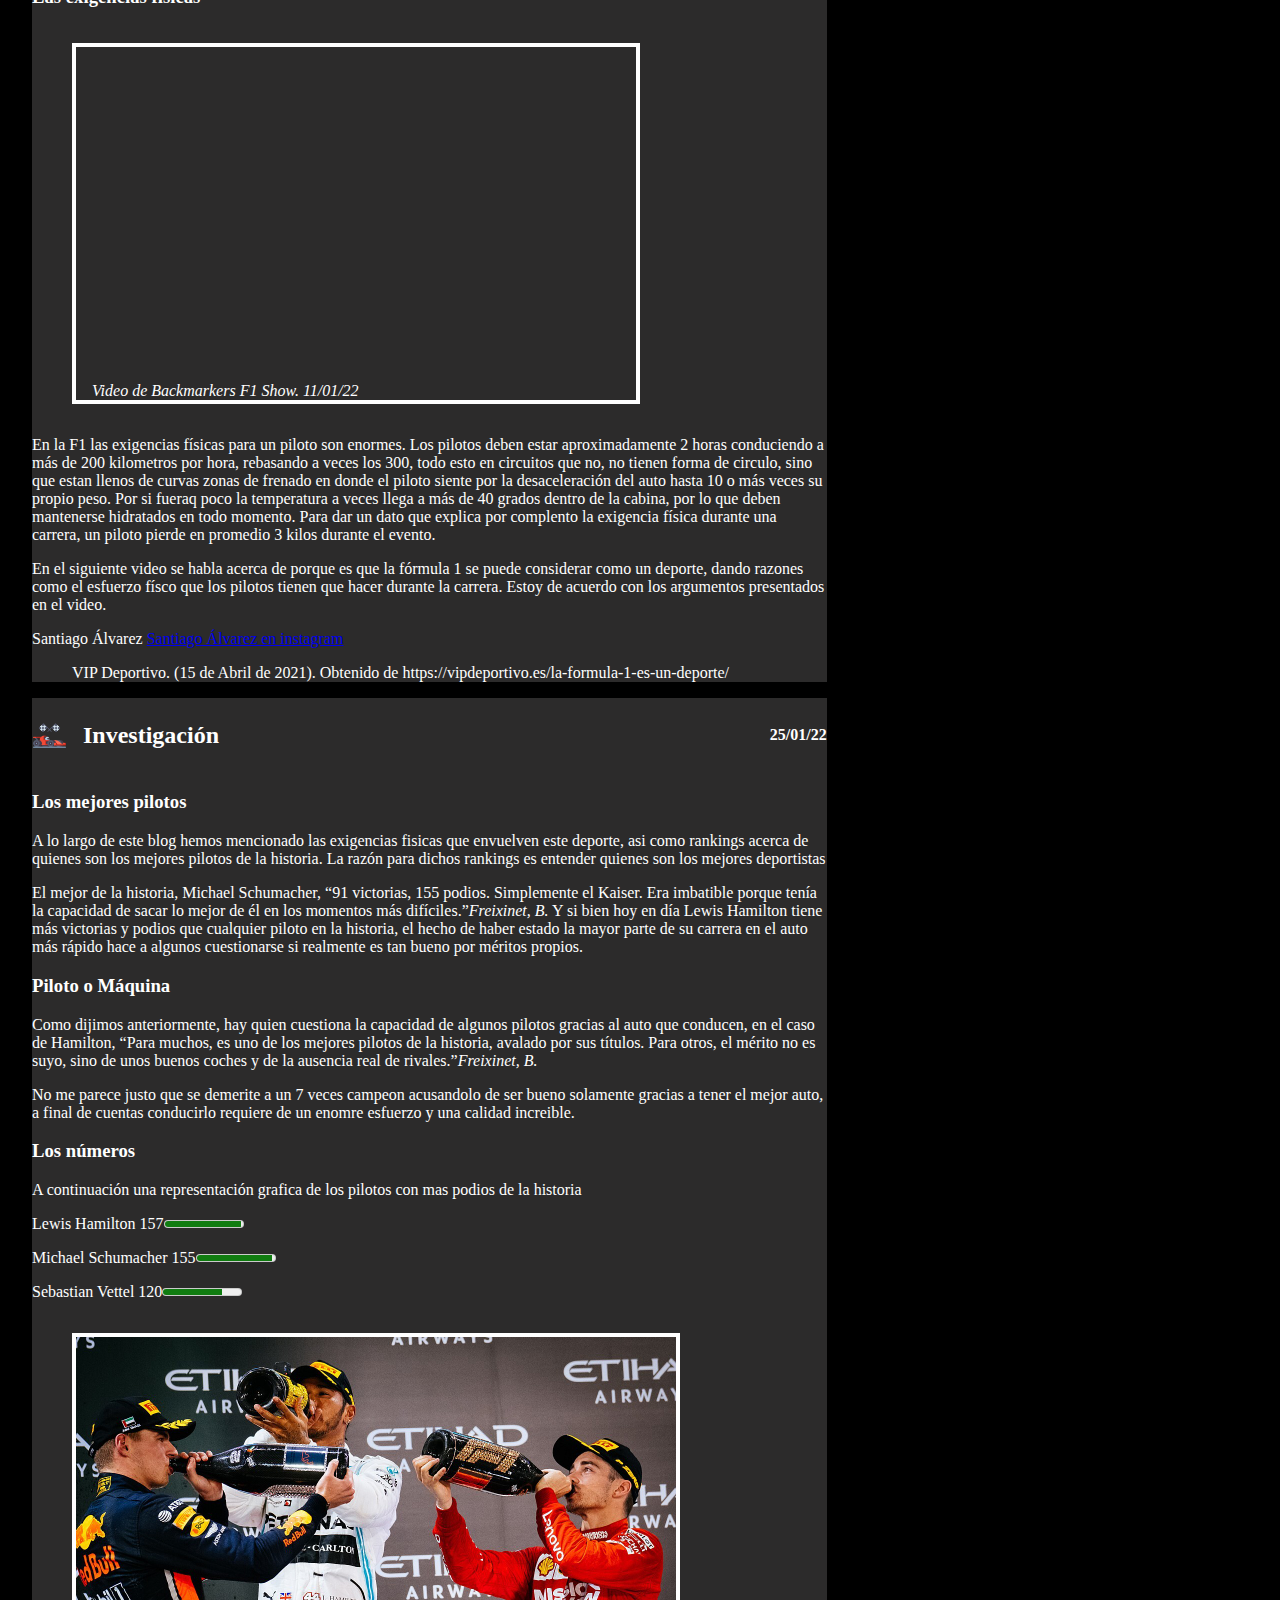
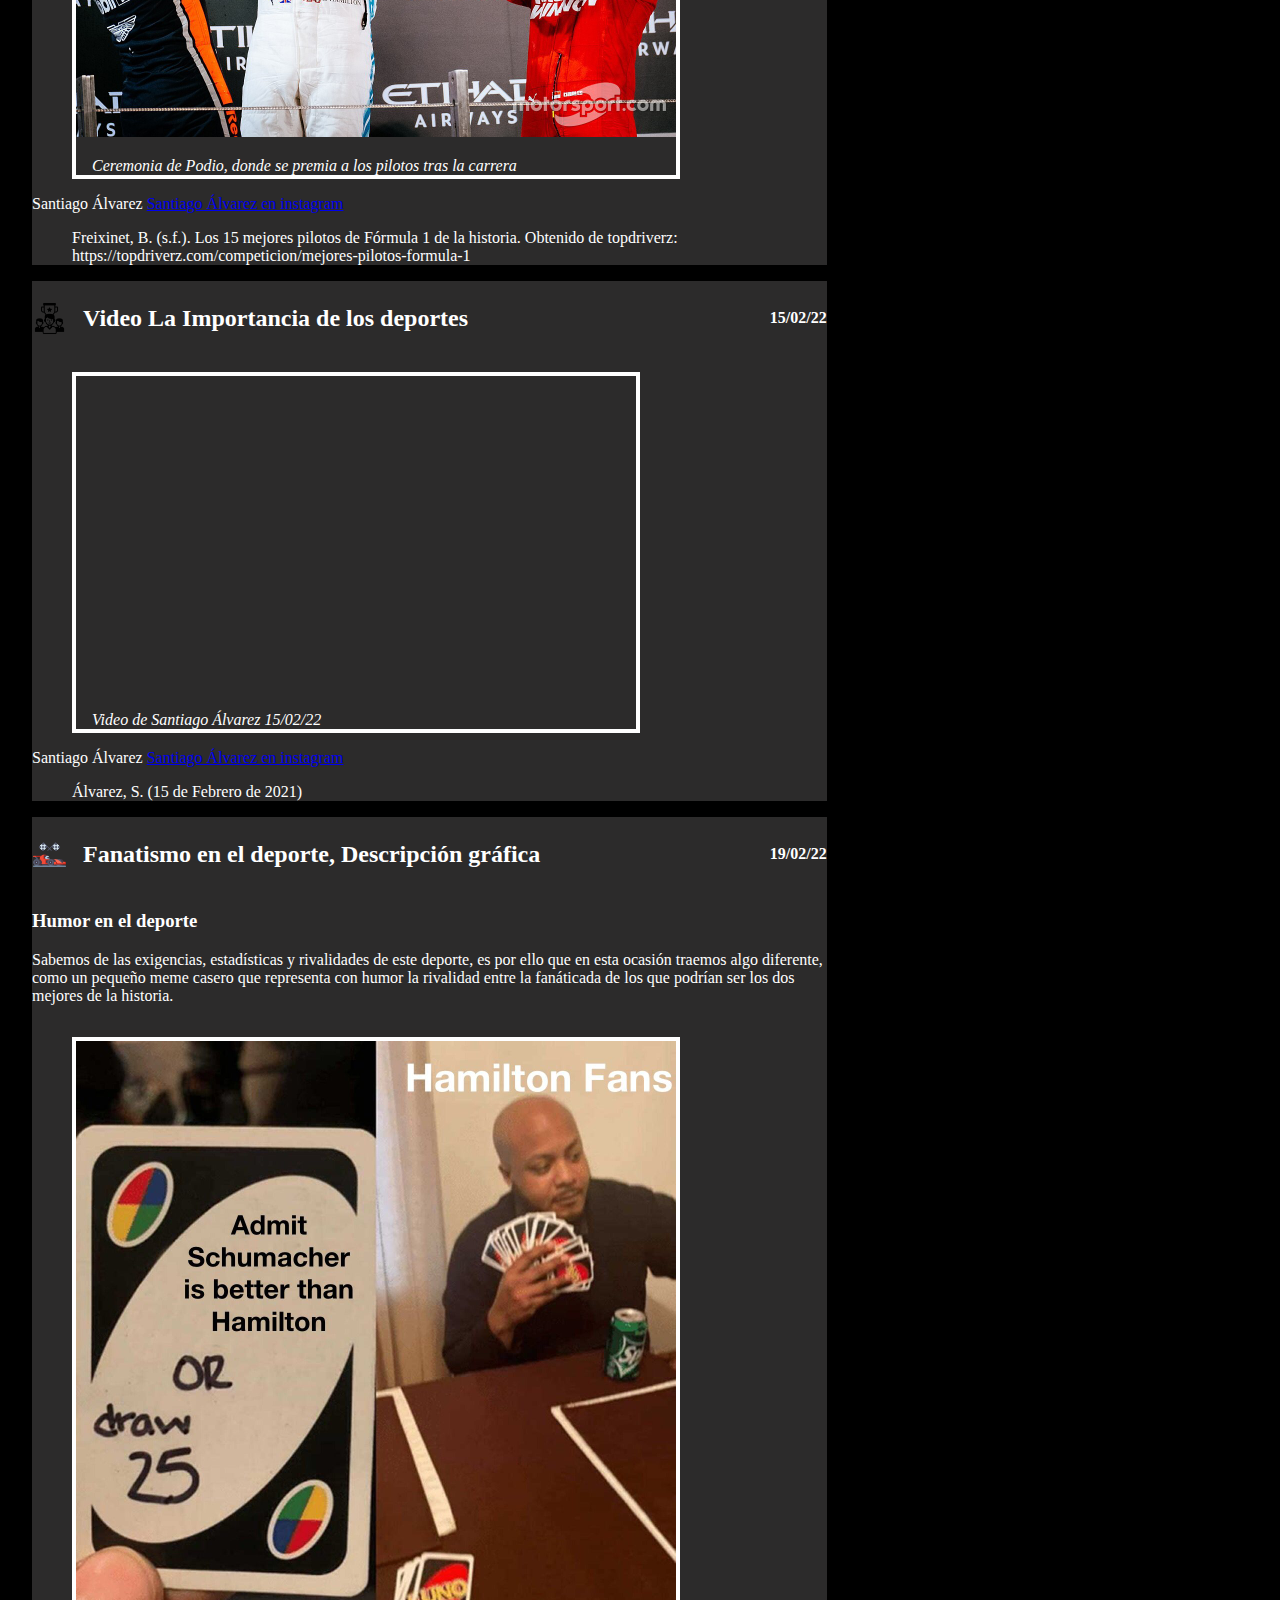
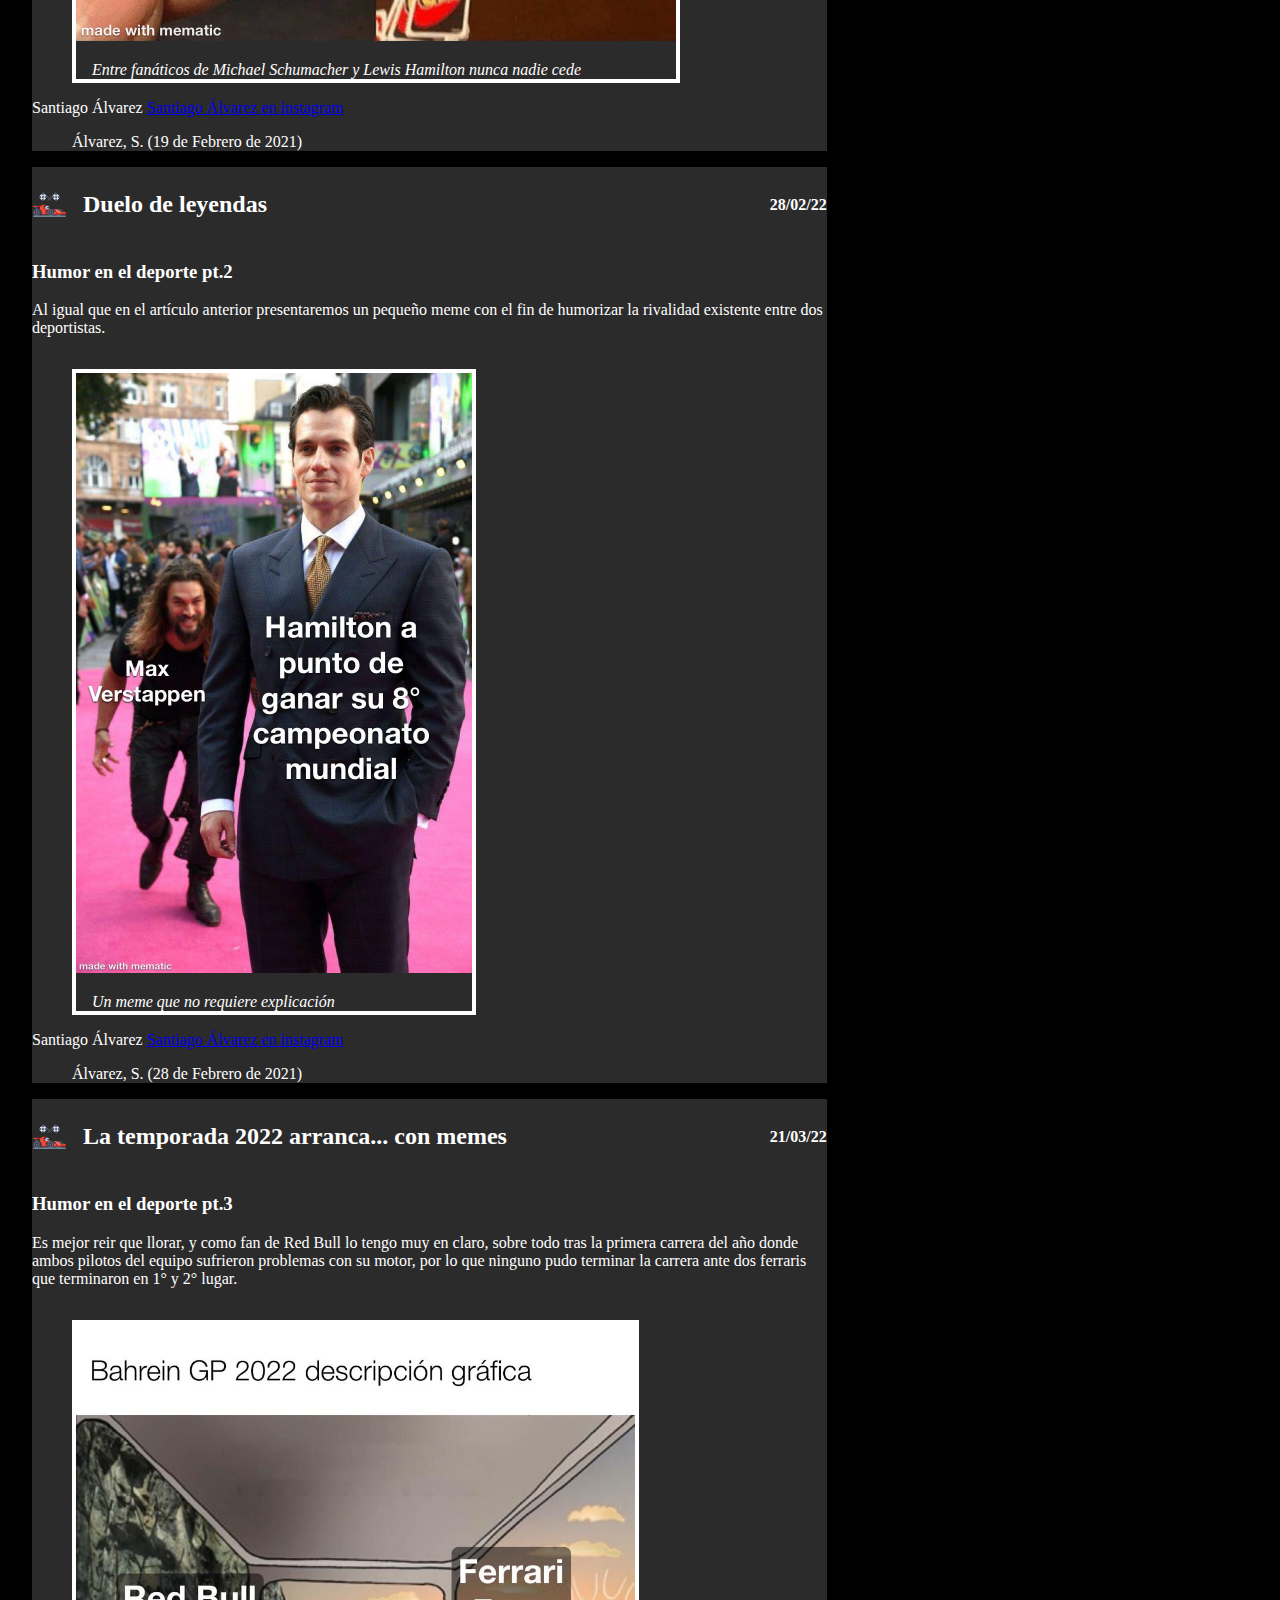
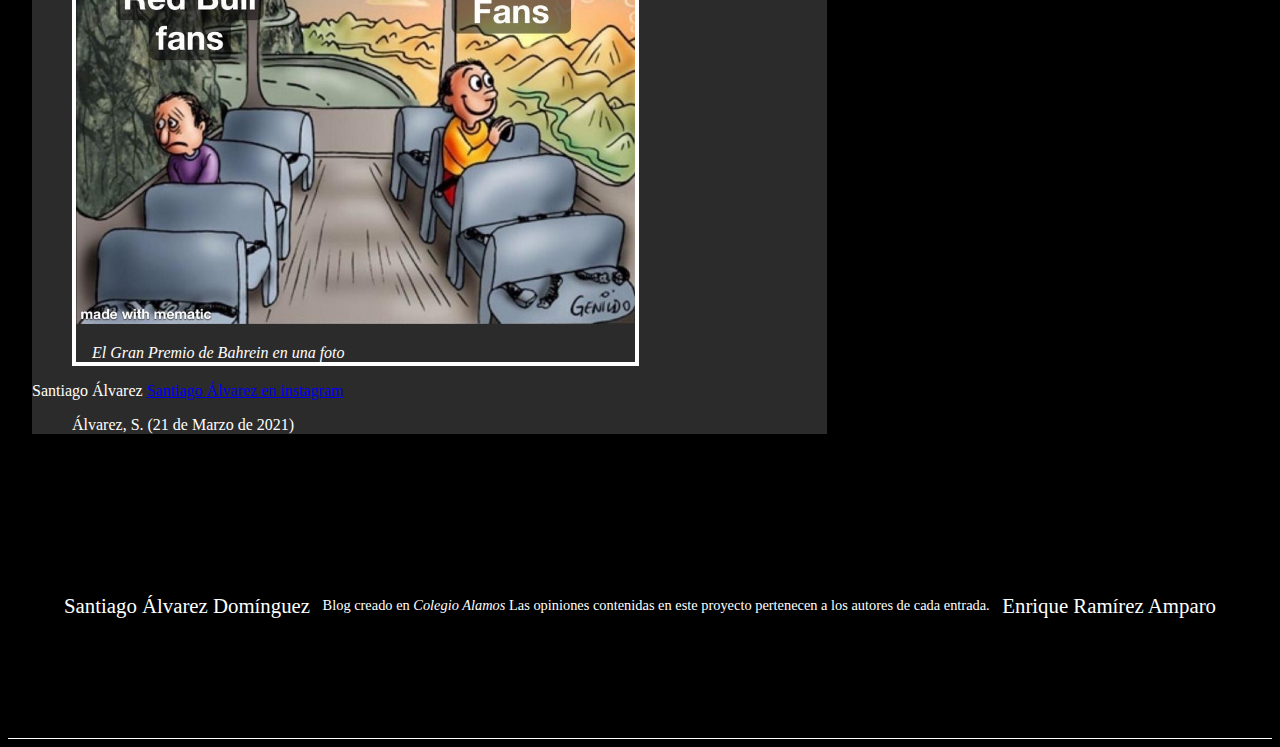
<file: tema2.html>
<!DOCTYPE html>
<html>

    <head>
        <meta charset="utf-8">
        <!--para letras del español-->

        <title>Fórmula 1</title>
        <!--tema del blog-->

        <link rel="stylesheet" href="assets/styles/estilos_Santiago.css">

    </head>

    <body>
        <!--empieza el blog-->

        <nav>
            <!--Barra de navegación-->
            <ul>
                <li><a class="resaltado" href="index.html" target="_blank">Principal</a></li>
                <li><a href="tema1.html">Mi tema 1</a></li>
                <!-- Temas de mi compañero -->
                <li><a href="tema3.html">Mi tema 3</a></li>
                <li><a href="tema4.html">Mi tema 4</a></li>
            </ul>
        </nav>

        <section>

            <header>
                <!--título del blog-->
                <h1 Id="titulo_del_blog">¿Se puede considerar a la Fórmula 1 un deporte?</h1>
            </header>

            <main>
                <!--Aqui empieza la estructura del atrículo-->

                <article>
                    <!--Introducción al tema-->
                    <header>
                        <hgroup>
                            <!--título del artículo-->
                            <h2><img src="assets/images/corriendo.png" alt="Deportista" height="35px" width="auto">Las
                                exigencias físicas</h2>
                            <h4>09/11/21</h4>
                        </hgroup>
                    </header>

                    <div>
                        <h3>Contexto</h3>
                        <p>La Fórmula 1 es un deporte que no todos logran entender, hay quienes únicamente lo ven como
                            autos dando vueltas rn círculos sin sentido, llegando a afirmar que este no deberia ni
                            siquiera ser considerado un deporte, sin em,bargo una vez que lo llegas a conocer, te das
                            cuenta de los muchos factores que entran y por los cuales es evidente y muy fácil de
                            argumentar que este si es un deporte en toda regla.</p>

                        <h3>Desarrollo</h3>
                        <p>Es muy común escuchar cuando se habla del deporte motor a gente que no conoce de él, decir
                            que estos ni siquiera son deportes, que los pilotos, motociclistas, etc. no hacen mas que
                            manejar mientras el coche lo hace todo. Esta afirmación no puede estar más lejos de la
                            realidad y lo único que hace es evidenciar la ignorancia de quien dice esto.
                            En la Fórmula 1 en concreto, las exigencias físicas para un piloto son enormes. Los pilotos
                            deben estar aproximadamente 2 horas conduciendo a más de 200 kilometros por hora, rebasando
                            a veces los 300, todo esto en circuitos que no, no tienen forma de circulo, sino que estan
                            llenos de curvas zonas de frenado en donde el piloto siente por la desaceleración del auto
                            hasta 10 o más veces su propio peso. Por si fueraq poco la temperatura a veces llega a más
                            de 40 grados dentro de la cabina, por lo que deben mantenerse hidratados en todo momento.
                            Para dar un dato que explica por complento la exigencia física durante una carrera, un
                            piloto pierde en promedio 3 kilos durante el evento.</p>

                        <h3>Motivación</h3>
                        <p>Decidí hacer este tema ya que en este último año me he enamorado de la Fórmula 1, llegando
                            incluso a ser tema para mi monografía del BI, es por eso que aproveché para escribir acerca
                            de un tema que puede ayudar a la gente a entender un poco más de este deporte tan
                            infravalorado.</p>
                        <figure class="ilustracion">
                            <!--inserta imagen-->
                            <img src="assets/images/Checo_entrenando.jpg" alt="Entrenamiento F1" height="400px"
                                width="auto">
                            <figcaption>El entrenamiento al que se someten los pilotos es muy exigente</figcaption>
                        </figure>
                    </div>
                    <footer>
                        <div>
                            <span>Santiago Álvarez</span> <a href="https://www.instagram.com/santi_4lvarez/"
                                target="_blank">Santiago Álvarez en instagram</a>
                        </div>
                        <!-- fin datos del autor -->
                        <!-- bibliografía -->
                        <blockquote>
                            <p>VIP Deportivo. (15 de Abril de 2021). Obtenido de
                                https://vipdeportivo.es/la-formula-1-es-un-deporte/</p>
                        </blockquote>
                    </footer>
                </article>

                <article>
                    <!--Inicia ranking-->
                    <header>
                        <hgroup>
                            <h2><img src="assets/images/formula.png" alt="Piloto" height="35px" width="auto">Opinión:
                                Los mejores pilotos del deporte</h2>
                            <!--título de ranking-->
                            <h4>12/01/22</h4>
                        </hgroup>
                    </header>

                    <div>
                        <!--inicia contenido del ranking-->
                        <ol reversed>
                            <li>Sergio Perez</li>
                            <li>Jackie Stewart</li>
                            <li>Mika Hakkinen</li>
                            <li>Nikki Lauda</li>
                            <li>Alain Prost</li>
                            <li>Ayrton Senna</li>
                            <li>Sebastian Vettel</li>
                            <li>Juan Manuel Fangio</li>
                            <li>Lewis Hamilton</li>
                            <li>Michael Schumacher</li>
                        </ol>
                        <p>El objetivo de este ranking es mostrar a los mejores pilotos de este deporte, todos ellos
                            compitieron en épocas diferentes, lo cual es necesario considerar ya queeste deporte tiene
                            más de 70 años de existencia. Por lo que las condiciones fisicas necesarias para conducirlos
                            han cambiado mucho, sin embargo esto no quita mértito a lo que hicieron los primeros
                            competidores. También es importante decir que la presencia de Checo Perez en este ranking es
                            debido a que es mi idolo en este deporte, a pesae de no estar cerca de los logros que los
                            otros 9 pilotos del ranking consiguieron.</p>
                        <figure class="ilustracion">
                            <!--inserta imagen-->
                            <img src="assets/images/Sch-Ham.jpg" alt="Schumacher y Hamilton" height="400px"
                                width="auto">
                            <figcaption>Michael Schumacher y Lewis Hamilton, los dos mejores pilotos de la historia
                            </figcaption>
                        </figure>
                    </div>

                    <footer>
                        <div>
                            <span>Santiago Álvarez</span> <a href="https://www.instagram.com/santi_4lvarez/"
                                target="_blank">Santiago Álvarez en instagram</a>
                        </div>
                        <!-- fin datos del autor -->
                        <!-- bibliografía -->
                        <blockquote>
                            <p>VIP Deportivo. (15 de Abril de 2021). Obtenido de
                                https://vipdeportivo.es/la-formula-1-es-un-deporte/</p>
                        </blockquote>
                    </footer>
                </article>

                <article>
                    <!--sitios oficiales-->
                    <header>
                        <hgroup>
                            <h2><img src="assets/images/formula.png" alt="Monoplaza" height="35px" width="auto">Ejemplos
                                de sitios oficiales</h2>
                            <h4>12/01/22</h4>
                        </hgroup>
                    </header>

                    <div>
                        <!--lista de sitios oficiales-->
                        <ul>
                            <li><a href="https://www.tudn.com/formula-1/sabes-quienes-han-sido-los-mejores-pilotos-en-la-historia-de-la-formula-1-fotos"
                                    target="_blank">tudn</a></li>
                            <li><a href="https://topdriverz.com/competicion/mejores-pilotos-formula-1"
                                    target="_blank">topdriverz</a></li>
                            <li><a href="https://autobild.com.mx/sin-categoria/los-10-mejores-pilotos-de-la-historia-de-la-formula-1/10/20/"
                                    target="_blank">autobild</a></li>
                            <li><a href="https://www.espn.com.mx/deporte-motor/f1/nota/_/id/7099821/formula-1-70-anos-mejores-pilotos-decada-juan-m-fangio-jim-clark-niki-lauda-alain-prost-ayrton-senna-michael-schumacher-lewis-hamilton"
                                    target="_blank">espn</a></li>
                            <li><a href="https://www.gq.com.mx/actualidad/deportes/articulos/los-10-mejores-pilotos-en-la-historia-de-formula-1/5616"
                                    target="_blank">gq</a></li>
                        </ul>

                        <p>Los siguientes sitios web nos pueden ayudar a obtener más información sobre los mejores
                            pilotos.</p>

                        <figure class="ilustracion">
                            <!--inserta imagen-->
                            <img src="assets/images/Ferrari.jpg" alt="Monoplaza" height="400px" width="auto">
                            <figcaption>Monoplaza Ferrari, el equipo más ganador de la historia</figcaption>
                        </figure>
                    </div>

                    <footer>
                        <div>
                            <span>Santiago Álvarez</span> <a href="https://www.instagram.com/santi_4lvarez/"
                                target="_blank">Santiago Álvarez en instagram</a>
                        </div>
                        <!-- fin datos del autor -->
                        <!-- bibliografía -->
                        <blockquote>
                            <p>VIP Deportivo. (15 de Abril de 2021). Obtenido de
                                https://vipdeportivo.es/la-formula-1-es-un-deporte/</p>
                        </blockquote>
                    </footer>
                </article>

                <article>
                    <!--Articulo con video de youtube-->
                    <header>
                        <hgroup>
                            <h2> <img src="assets/images/corriendo.png" alt="Silueta deportista" height="35px"
                                    width="auto"> La F1 ES un deporte</h2>
                            <h4>14/01/22</h4>
                        </hgroup>
                    </header>
                    <div>

                        <h3>Las exigencias físicas</h3>

                        <figure class="ilustracion">
                            <!--inserta video-->
                            <iframe width="560" height="315" src="https://www.youtube.com/embed/WTSY3ngr62o"
                                title="YouTube video player" frameborder="0"
                                allow="accelerometer; autoplay; clipboard-write; encrypted-media; gyroscope; picture-in-picture"
                                allowfullscreen></iframe>
                            <figcaption>Video de Backmarkers F1 Show. 11/01/22</figcaption>
                        </figure>
                        <p>En la F1 las exigencias físicas para un piloto son enormes. Los pilotos deben estar
                            aproximadamente 2 horas conduciendo a más de 200 kilometros por hora, rebasando a veces los
                            300, todo esto en circuitos que no, no tienen forma de circulo, sino que estan llenos de
                            curvas zonas de frenado en donde el piloto siente por la desaceleración del auto hasta 10 o
                            más veces su propio peso. Por si fueraq poco la temperatura a veces llega a más de 40 grados
                            dentro de la cabina, por lo que deben mantenerse hidratados en todo momento. Para dar un
                            dato que explica por complento la exigencia física durante una carrera, un piloto pierde en
                            promedio 3 kilos durante el evento.</p>
                        <p>En el siguiente video se habla acerca de porque es que la fórmula 1 se puede considerar como
                            un deporte, dando razones como el esfuerzo físco que los pilotos tienen que hacer durante la
                            carrera. Estoy de acuerdo con los argumentos presentados en el video.</p>

                    </div>
                    <footer>
                        <div>
                            <span>Santiago Álvarez</span> <a href="https://www.instagram.com/santi_4lvarez/"
                                target="_blank">Santiago Álvarez en instagram</a>
                        </div>
                        <!-- fin datos del autor -->
                        <!-- bibliografía -->
                        <blockquote>
                            <p>VIP Deportivo. (15 de Abril de 2021). Obtenido de
                                https://vipdeportivo.es/la-formula-1-es-un-deporte/</p>
                        </blockquote>
                    </footer>
                </article>

                <article>
                    <header>
                        <hgroup>
                            <h2><img src="assets/images/formula.png" alt="Auto" height="35px" width="auto">Investigación
                            </h2>
                            <h4>25/01/22</h4>
                        </hgroup>
                    </header>

                    <div>

                        <h3>Los mejores pilotos</h3>
                        <p>A lo largo de este blog hemos mencionado las exigencias fisicas que envuelven este deporte,
                            asi como rankings acerca de quienes son los mejores pilotos de la historia. La razón para
                            dichos rankings es entender quienes son los mejores deportistas</p>
                        <p>El mejor de la historia, <stong>Michael Schumacher</stong>, <q>91 victorias, 155 podios.
                                Simplemente el
                                Kaiser. Era imbatible porque tenía la capacidad de sacar lo mejor de él en los momentos
                                más difíciles.</q><cite>Freixinet, B.</cite> Y si bien hoy en día Lewis Hamilton tiene
                            más victorias y podios que cualquier piloto en la historia, el hecho de haber estado la
                            mayor parte de su carrera en el auto más rápido hace a algunos cuestionarse si realmente es
                            tan bueno por méritos propios.</p>

                        <h3>Piloto o Máquina</h3>
                        <p>Como dijimos anteriormente, hay quien cuestiona la capacidad de algunos pilotos gracias al
                            auto que conducen, en el caso de Hamilton, <q>Para muchos, es uno de los mejores pilotos de
                                la historia, avalado por sus títulos. Para otros, el mérito no es suyo, sino de unos
                                buenos coches y de la ausencia real de rivales.</q><cite>Freixinet, B.</cite></p>No me
                        parece justo que se demerite a un 7 veces campeon acusandolo de ser bueno solamente gracias a
                        tener el mejor auto, a final de cuentas conducirlo requiere de un enomre esfuerzo y una calidad
                        increible.

                        <h3>Los números</h3>
                        <p>A continuación una representación grafica de los pilotos con mas podios de la historia</p>
                        <p><label>Lewis Hamilton 157</label><meter value=157 min=0 max=160></meter></p>
                        <p><label>Michael Schumacher 155</label><meter value=155 min=0 max=160></meter></p>
                        <p><label>Sebastian Vettel 120</label><meter value=120 min=0 max=160></meter></p>

                        <figure class="ilustracion">
                            <!--inserta imagen-->
                            <img src="assets/images/Podio.jpg" alt="Ganadores" height="400px" width="auto">
                            <figcaption>Ceremonia de Podio, donde se premia a los pilotos tras la carrera</figcaption>
                        </figure>
                    </div>

                    <footer>
                        <div>
                            <span>Santiago Álvarez</span> <a href="https://www.instagram.com/santi_4lvarez/"
                                target="_blank">Santiago Álvarez en instagram</a>
                        </div>
                        <!-- fin datos del autor -->
                        <!-- bibliografía -->
                        <blockquote>
                            <p>Freixinet, B. (s.f.). Los 15 mejores pilotos de Fórmula 1 de la historia. Obtenido de
                                topdriverz: https://topdriverz.com/competicion/mejores-pilotos-formula-1</p>
                        </blockquote>
                    </footer>
                </article>

                <article>
                    <!--articulo con video de youtube hecho por mi-->
                    <header>
                        <hgroup>
                            <h2> <img src="assets/images/recompensa.png" alt="Podio" height="35px" width="auto"> Video
                                La Importancia de los deportes</h2>
                            <h4>15/02/22</h4>
                        </hgroup>
                    </header>
                    <div>

                        <figure class="ilustracion">
                            <!--inserta video-->
                            <iframe width="560" height="315" src="https://www.youtube.com/embed/SkYbQXJhrtw"
                                title="YouTube video player" frameborder="0"
                                allow="accelerometer; autoplay; clipboard-write; encrypted-media; gyroscope; picture-in-picture"
                                allowfullscreen></iframe>
                            <figcaption>Video de Santiago Álvarez 15/02/22</figcaption>
                        </figure>

                    </div>
                    <footer>
                        <div>
                            <span>Santiago Álvarez</span> <a href="https://www.instagram.com/santi_4lvarez/"
                                target="_blank">Santiago Álvarez en instagram</a>
                        </div>
                        <!-- fin datos del autor -->
                        <!-- bibliografía -->
                        <blockquote>
                            <p>Álvarez, S. (15 de Febrero de 2021)</p>
                        </blockquote>
                    </footer>
                </article>

                <article>
                    <!--articulo con meme-->
                    <header>
                        <hgroup>
                            <h2> <img src="assets/images/formula.png" alt="pilotos" height="35px" width="auto">
                                Fanatismo en el deporte, Descripción gráfica</h2>
                            <h4>19/02/22</h4>
                        </hgroup>
                    </header>
                    <div>

                        <h3>Humor en el deporte</h3>
                        <p>Sabemos de las exigencias, estadísticas y rivalidades de este deporte, es por ello que en
                            esta ocasión traemos algo diferente, como un pequeño meme casero que representa con humor la
                            rivalidad entre la fanáticada de los que podrían ser los dos mejores de la historia.</p>

                        <figure class="ilustracion">
                            <!--inserta imagen-->
                            <img src="assets/images/meme-ham-shu.jpeg" alt="Ham y Schu fanbase" height="600px"
                                width="auto">
                            <figcaption>Entre fanáticos de Michael Schumacher y Lewis Hamilton nunca nadie cede
                            </figcaption>
                        </figure>

                    </div>
                    <footer>
                        <div>
                            <span>Santiago Álvarez</span> <a href="https://www.instagram.com/santi_4lvarez/"
                                target="_blank">Santiago Álvarez en instagram</a>
                        </div>
                        <!-- fin datos del autor -->
                        <!-- bibliografía -->
                        <blockquote>
                            <p>Álvarez, S. (19 de Febrero de 2021)</p>
                        </blockquote>
                    </footer>
                </article>

                <article>
                    <!--articulo con meme 2-->
                    <header>
                        <hgroup>
                            <h2> <img src="assets/images/formula.png" alt="pilotos" height="35px" width="auto">
                                Duelo de leyendas</h2>
                            <h4>28/02/22</h4>
                        </hgroup>
                    </header>
                    <div>

                        <h3>Humor en el deporte pt.2</h3>
                        <p>Al igual que en el artículo anterior presentaremos un pequeño meme con el fin de humorizar la
                            rivalidad existente entre dos deportistas.</p>

                        <figure class="ilustracion">
                            <!--inserta imagen-->
                            <img src="assets/images/meme-ham-ver.jpeg" alt="Hamilton y Verstappen" height="600px"
                                width="auto">
                            <figcaption>Un meme que no requiere explicación
                            </figcaption>
                        </figure>

                    </div>
                    <footer>
                        <div>
                            <span>Santiago Álvarez</span> <a href="https://www.instagram.com/santi_4lvarez/"
                                target="_blank">Santiago Álvarez en instagram</a>
                        </div>
                        <!-- fin datos del autor -->
                        <!-- bibliografía -->
                        <blockquote>
                            <p>Álvarez, S. (28 de Febrero de 2021)</p>
                        </blockquote>
                    </footer>
                </article>

                <article>
                    <!--articulo con meme 3-->
                    <header>
                        <hgroup>
                            <h2> <img src="assets/images/formula.png" alt="jugadores" height="35px" width="auto">
                                La temporada 2022 arranca... con memes</h2>
                            <h4>21/03/22</h4>
                        </hgroup>
                    </header>
                    <div>

                        <h3>Humor en el deporte pt.3</h3>
                        <p>Es mejor reir que llorar, y como fan de Red Bull lo tengo muy en claro, sobre todo tras la
                            primera carrera del año donde ambos pilotos del equipo sufrieron problemas con su motor, por
                            lo que ninguno pudo terminar la carrera ante dos ferraris que terminaron en 1° y 2° lugar.
                        </p>

                        <figure class="ilustracion">
                            <!--inserta imagen-->
                            <img src="assets/images/meme-bahreingp.jpeg" alt="RB y Ferrari" height="600px" width="auto">
                            <figcaption>El Gran Premio de Bahrein en una foto
                            </figcaption>
                        </figure>

                    </div>
                    <footer>
                        <div>
                            <span>Santiago Álvarez</span> <a href="https://www.instagram.com/santi_4lvarez/"
                                target="_blank">Santiago Álvarez en instagram</a>
                        </div>
                        <!-- fin datos del autor -->
                        <!-- bibliografía -->
                        <blockquote>
                            <p>Álvarez, S. (21 de Marzo de 2021)</p>
                        </blockquote>
                    </footer>
                </article>

            </main>

            <aside>
                <!--barra lateral-->
                <h2>Microblogging</h2>

                <!--entradas de microblogging-->
                <div class="tarjeta">
                    <div class="info">
                        <img src="assets/images/formula-1-logo.png" alt="F1" width="60px" height="auto">
                        <div class="info2">
                            <span>La temporada 2022 de la fórmula 1 está a punto de comenzar y los equipos ya han revelado sus
                                nuevos automóviles para este año. Estos son: Haas VF-22, Red Bull RB18, Aston Martin AMR22,
                                McLaren MCL36, AlphaTauri AT03, Williams FW44, Ferrari F1-75, Mercedes W13, Alpine A522, Alfa
                                Romeo C42</span>
                        </div>
                    </div>
                </div>

                <div class="tarjeta">
                    <div class="info">
                        <img src="assets/images/formula-1-logo.png" alt="F1" width="60px" height="auto">
                        <div class="info2">
                            <span>Tras la invasión de Rusia a Ucrania en la fórmula 1 los principales afectados podrían ser el
                                equipo Haas, cuyo principal patrocinador y uno de sus pilotos son de origen Ruso. Si tuvieran
                                que dejarlos ir debido a la situación política, ¿serían capaces de competir?</span>
                        </div>
                    </div>
                </div>

                <div class="tarjeta">
                    <div class="info">
                        <img src="assets/images/formula-1-logo.png" alt="F1" width="60px" height="auto">
                        <div class="info2">
                            <span>La nueva temporada de la fórmula 1 traerá varios cambios al reglamento, por lo que todos los
                                equipos podrían estar compitiendo por el campeonato de una forma más cerrada, el principal
                                cambio que veremos es el nuevo modelo de los automóviles.</span>
                        </div>
                    </div>
                </div>

                <div class="tarjeta">
                    <div class="info">
                        <img src="assets/images/formula-1-logo.png" alt="F1" width="60px" height="auto">
                        <div class="info2">
                            <span>¿Quienes son favoritos para el campeonato de 2022? Podria ser el campeon Max Vertappen o el
                                regreso del Heptacampeón Lewis Hamilton, o tal vez Ferrari y Maclaren logren volver a los más
                                alto.</span>
                        </div>
                    </div>
                </div>

                <div class="tarjeta">
                    <div class="info">
                        <img src="assets/images/formula-1-logo.png" alt="F1" width="60px" height="auto">
                        <div class="info2">
                            <span>Este será un año histórico para el deporte, es el primer año con las nuevas reglas, primer año
                                con 23 carreras y podría Lewis Hamilton convertiste en el primer ocho veces campeón de la
                                categoría. Será un año emocionante.</span>
                        </div>
                    </div>
                </div>

                <div class="tarjeta">
                    <div class="info">
                        <img src="assets/images/formula-1-logo.png" alt="F1" width="60px" height="auto">
                        <div class="info2">
                            <span>La Ferrari está imparable. Tras una sólida pretemporada y clasificarse en 1° y 3° lugar para
                                el gran premio de Bahrein, el equipo Italiano consiguió el primer 1 y 2 de la temporada.</span>
                        </div>
                    </div>
                </div>

                <div class="tarjeta">
                    <div class="info">
                        <img src="assets/images/formula-1-logo.png" alt="F1" width="60px" height="auto">
                        <div class="info2">
                            <span>Sorprendió ver ambos motores Red Bull fallar en las ultimas vueltas de la carrera, dejando
                                tanto a Max Verstappen como a Checo Perez a punto del podio, peor al final sin terminar la
                                carrera.</span>
                        </div>
                    </div>
                </div>

                <div class="tarjeta">
                    <div class="info">
                        <img src="assets/images/formula-1-logo.png" alt="F1" width="60px" height="auto">
                        <div class="info2">
                            <span>Haas ha vuelto, y es que tras dos años para el olvido el equipo estadounidense sumó sus
                                primeros puntos de la temporada, con el regreso del danés Magnussen en gran forma y el joven
                                Mick Schumacher, el equipo promete una gran temporada.</span>
                        </div>
                    </div>
                </div>

                <div class="tarjeta">
                    <div class="info">
                        <img src="assets/images/formula-1-logo.png" alt="F1" width="60px" height="auto">
                        <div class="info2">
                            <span>¿Cuánto le tomará a Mercedez volver a su nivel? Tras la primer carrera de la temporada los
                                siver arrows no encuentran el ritmo para pelear con Red Bull o Ferrari, sin embargo se confía en
                                que resolverán el problrema y pronto pelearán por victorias.</span>
                        </div>
                    </div>
                </div>                

                <div class="tarjeta">
                    <div class="info">
                        <img src="assets/images/formula-1-logo.png" alt="F1" width="60px" height="auto">
                        <div class="info2">
                            <span>La cuarta temporada de la serie de Netfix, "Drive to Survive" ha sido decepcionante, en una de
                                las mejores temporadas de la historia del deporte la productora eligió las historias
                                incorrectas, dejando a todos sus seguidores insatisfechos.</span>
                        </div>
                    </div>
                </div>

            </aside>

            <footer id="footer_blog">
                <div>
                    <span>Santiago Álvarez Domínguez</span>
                </div>

                <div>
                    <span>Blog creado en <i>Colegio Alamos</i></span>
                    <span>Las opiniones contenidas en este proyecto pertenecen a los autores de cada entrada.</span>
                </div>

                <div>
                    <span>Enrique Ramírez Amparo</span>
                </div>
            </footer>

        </section>
    </body>
    <!--termina el blog-->

</html>
</file>
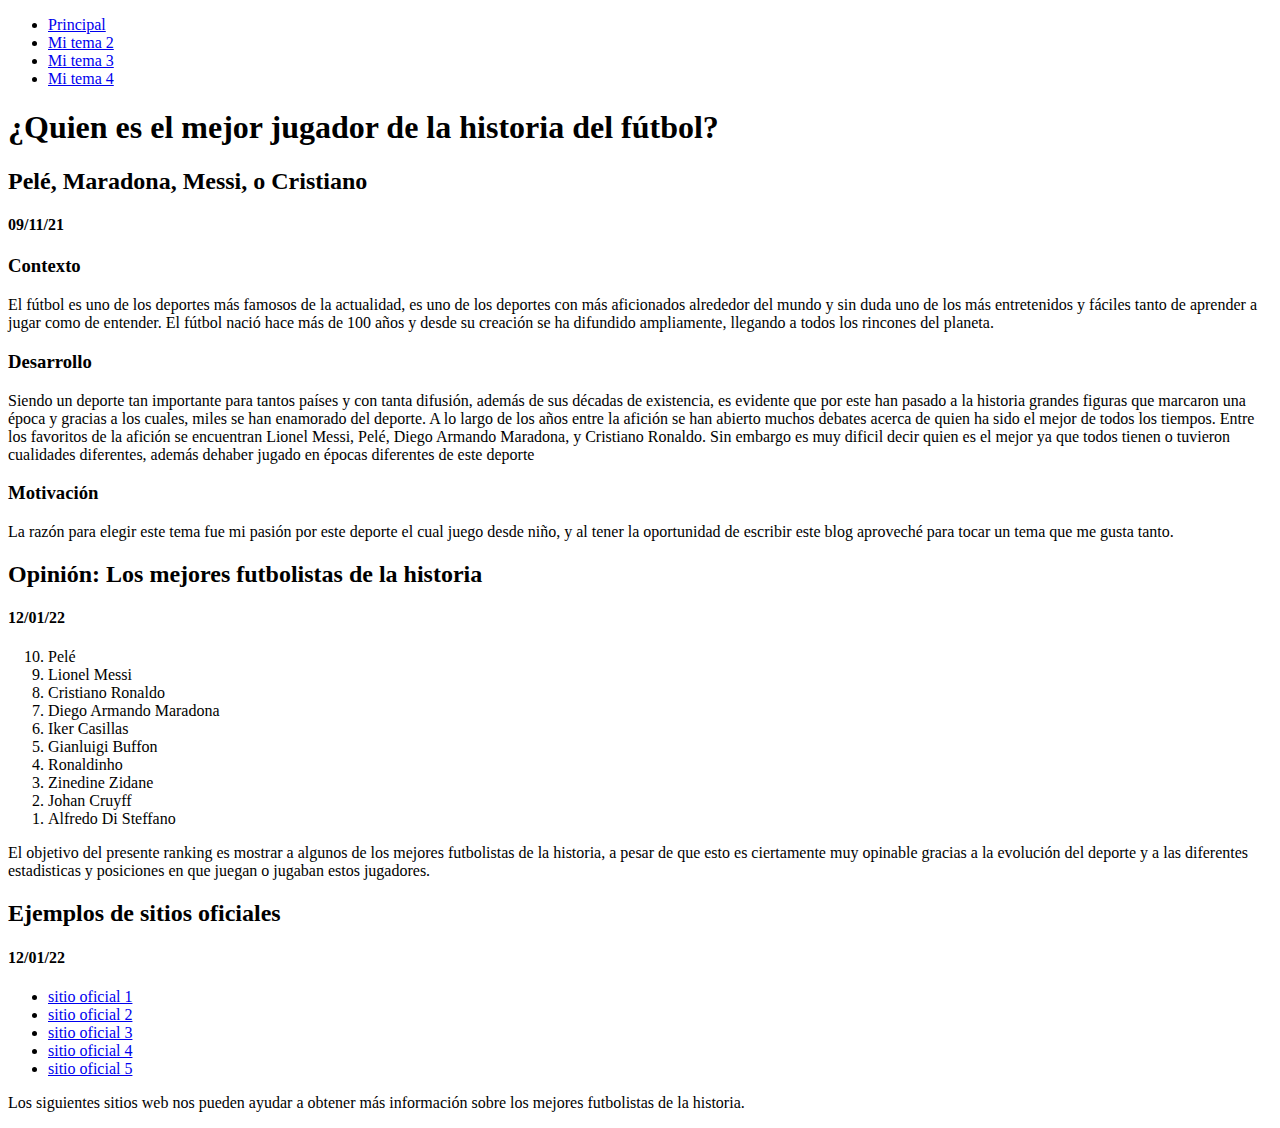
<file: Roots/tema1.html>
<!DOCTYPE html>
<html>

    <head> 
        <meta charset="utf-8"> <!--para letras del español-->
    <title>Fútbol</title> <!--tema del blog-->
    </head>

    <body> <!--empieza el blog-->

        <nav> <!--Barra de navegación-->
            <ul>
                <li><a href="index.html" target="_blank">Principal</a></li>
                <li><a href="mi_tema2.html">Mi tema 2</a></li>
                <!-- Temas de mi compañero -->
                <li><a href="mi_tema3.html">Mi tema 3</a></li>
                <li><a href="mi_tema4.html">Mi tema 4</a></li>
            </ul>
        </nav>

        <section>
            <header> <!--título del blog-->
                <h1>¿Quien es el mejor jugador de la historia del fútbol?</h1>
            </header>

        <main> <!--Aquí empieza la estructura del artículo-->
        <article>
            <header>
                 <hgroup> <!--título del artículo-->
                    <h2>Pelé, Maradona, Messi, o Cristiano</h2>
                    <h4>09/11/21</h4>
                 </hgroup>
            </header>

            <div>
                <h3>Contexto</h3>
                <p>El fútbol es uno de los deportes más famosos de la actualidad, es uno de los deportes con más aficionados alrededor del mundo y sin duda uno de los más entretenidos y fáciles tanto de aprender a jugar como de entender. El fútbol nació hace más de 100 años y desde su creación se ha difundido ampliamente, llegando a todos los rincones del planeta.</p>

                <h3>Desarrollo</h3>
                <p>Siendo un deporte tan importante para tantos países y con tanta difusión, además de sus décadas de existencia, es evidente que por este han pasado a la historia grandes figuras que marcaron una época y gracias a los cuales, miles se han enamorado del deporte.
                    A lo largo de los años entre la afición se han abierto muchos debates acerca de quien ha sido el mejor de todos los tiempos. Entre los favoritos de la afición se encuentran Lionel Messi, Pelé, Diego Armando Maradona, y Cristiano Ronaldo. Sin embargo es muy dificil decir quien es el mejor ya que todos tienen o tuvieron cualidades diferentes, además dehaber jugado en épocas diferentes de este deporte</p>

                <h3>Motivación</h3>
                <p>La razón para elegir este tema fue mi pasión por este deporte el cual juego desde niño, y al tener la oportunidad de escribir este blog aproveché para tocar un tema que me gusta tanto.</p>
            </div>
        </article>

        <article> <!--Inicia ranking-->
            <header>
                <hgroup>
                    <h2>Opinión: Los mejores futbolistas de la historia</h2><!--título de ranking-->
                    <h4>12/01/22</h4>
                </hgroup>
            </header>

            <div><!--inicia contenido del ranking-->
                <ol reversed>
                    <li>Pelé</li>
                    <li>Lionel Messi</li>
                    <li>Cristiano Ronaldo</li>
                    <li>Diego Armando Maradona</li>
                    <li>Iker Casillas</li>
                    <li>Gianluigi Buffon</li>
                    <li>Ronaldinho</li>
                    <li>Zinedine Zidane</li>
                    <li>Johan Cruyff</li>
                    <li>Alfredo Di Steffano</li>
                </ol>
                <p>El objetivo del presente ranking es mostrar a algunos de los mejores futbolistas de la historia, a pesar de que esto es ciertamente muy opinable gracias a la evolución del deporte y a las diferentes estadisticas y posiciones en que juegan o jugaban estos jugadores.</p>
            </div>

         <footer>

         </footer>
        </article>

        <article><!--sitios oficiales-->
            <header>
                <hgroup>
                    <h2>Ejemplos de sitios oficiales</h2>
                    <h4>12/01/22</h4>
                </hgroup>
            </header>

            <div><!--lista de sitios oficiales-->
                <ul>
                    <li><a href="https://memoriasdelfutbol.com/mejores-jugadores-historia-futbol-leyendas/" target="_blank">sitio oficial 1</a></li>
                    <li><a href="https://www.neogol.com/los-mejores-jugadores-de-la-historia-del-futbol/" target="_blank">sitio oficial 2</a></li>
                    <li><a href="https://okdiario.com/lista/10-mejores-jugadores-futbol-historia-4350808" target="_blank">sitio oficial 3</a></li>
                    <li><a href="https://futboljobs.com/blog/mejores-de-jugadores-futbol-de-la-historia/" target="_blank">sitio oficial 4</a></li>
                    <li><a href="https://futbolmoderno.eu/futbol-ayer/mejores-jugadores-historia/" target="_blank">sitio oficial 5</a></li>
                </ul>

                <p>Los siguientes sitios web nos pueden ayudar a obtener más información sobre los mejores futbolistas de la historia.</p>
            </div>

             <footer>

             </footer>
        </article>

        </main>

            <aside>
                <!--barra lateral-->
            </aside>

            <footer>
                <!--pie de página-->
            </footer>
            
        </section>
    </body> <!--termina el blog-->

</html>
</file>
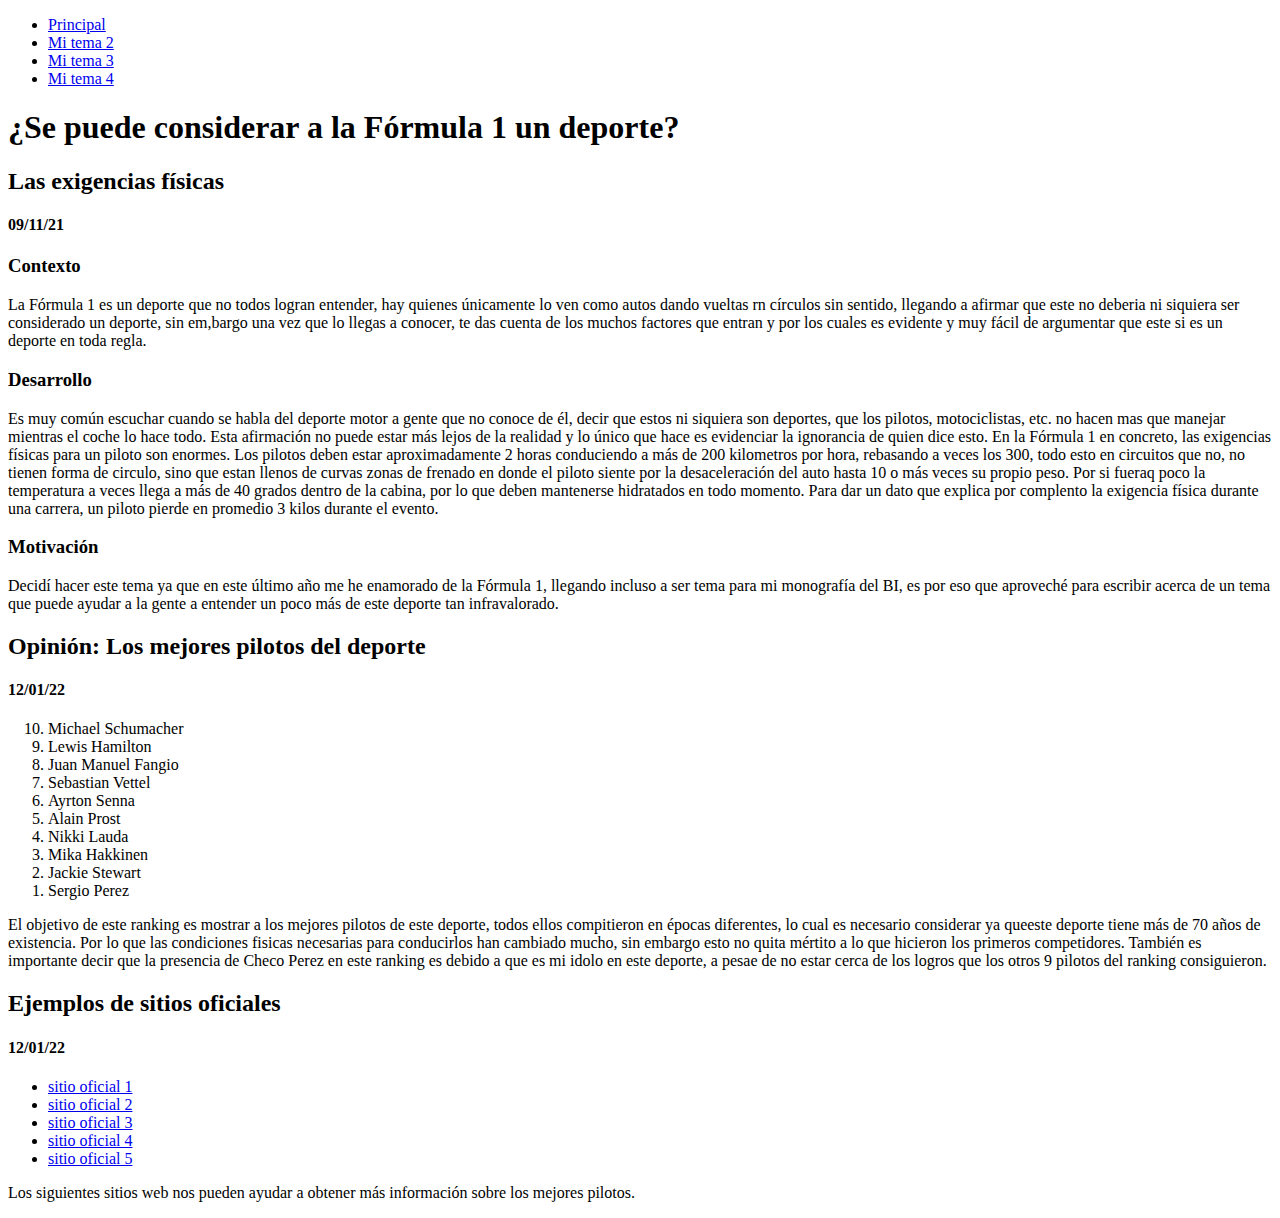
<file: Roots/tema2.html>
<!DOCTYPE html>
<html>

    <head> 
        <meta charset="utf-8"> <!--para letras del español-->

<title>Fórmula 1</title> <!--tema del blog-->

    </head>

    <body> <!--empieza el blog-->

        <nav> <!--Barra de navegación-->
            <ul>
                <li><a href="index.html" target="_blank">Principal</a></li>
                <li><a href="mi_tema1.html">Mi tema 2</a></li>
                <!-- Temas de mi compañero -->
                <li><a href="mi_tema3.html">Mi tema 3</a></li>
                <li><a href="mi_tema4.html">Mi tema 4</a></li>
            </ul>
        </nav>

        <section>

            <header> <!--título del blog-->
                <h1>¿Se puede considerar a la Fórmula 1 un deporte?</h1>
            </header>

            <main> <!--Aqui empieza la estructura del atrículo-->
                <article> <!--Introducción al tema-->
                    <header>
                         <hgroup> <!--título del artículo-->
                            <h2>Las exigencias físicas</h2>
                            <h4>09/11/21</h4>
                         </hgroup>
                    </header>
        
                    <div>
                        <h3>Contexto</h3>
                        <p>La Fórmula 1 es un deporte que no todos logran entender, hay quienes únicamente lo ven como autos dando vueltas rn círculos sin sentido, llegando a afirmar que este no deberia ni siquiera ser considerado un deporte, sin em,bargo una vez que lo llegas a conocer, te das cuenta de los muchos factores que entran y por los cuales es evidente y muy fácil de argumentar que este si es un deporte en toda regla.</p>
        
                        <h3>Desarrollo</h3>
                        <p>Es muy común escuchar cuando se habla del deporte motor a gente que no conoce de él, decir que estos ni siquiera son deportes, que los pilotos, motociclistas, etc. no hacen mas que manejar mientras el coche lo hace todo. Esta afirmación no puede estar más lejos de la realidad y lo único que hace es evidenciar la ignorancia de quien dice esto.
                            En la Fórmula 1 en concreto, las exigencias físicas para un piloto son enormes. Los pilotos deben estar aproximadamente 2 horas conduciendo a más de 200 kilometros por hora, rebasando a veces los 300, todo esto en circuitos que no, no tienen forma de circulo, sino que estan llenos de curvas zonas de frenado en donde el piloto siente por la desaceleración del auto hasta 10 o más veces su propio peso. Por si fueraq poco la temperatura a veces llega a más de 40 grados dentro de la cabina, por lo que deben mantenerse hidratados en todo momento. Para dar un dato que explica por complento la exigencia física durante una carrera, un piloto pierde en promedio 3 kilos durante el evento.</p>
        
                        <h3>Motivación</h3>
                        <p>Decidí hacer este tema ya que en este último año me he enamorado de la Fórmula 1, llegando incluso a ser tema para mi monografía del BI, es por eso que aproveché para escribir acerca de un tema que puede ayudar a la gente a entender un poco más de este deporte tan infravalorado.</p>
                    </div>
             <footer>

            </footer>

                </article>

                <article> <!--Inicia ranking-->
                    <header>
                        <hgroup>
                            <h2>Opinión: Los mejores pilotos del deporte</h2><!--título de ranking-->
                            <h4>12/01/22</h4>
                        </hgroup>
                    </header>

                    <div><!--inicia contenido del ranking-->
                        <ol reversed>
                            <li>Michael Schumacher</li>
                            <li>Lewis Hamilton</li>
                            <li>Juan Manuel Fangio</li>
                            <li>Sebastian Vettel</li>
                            <li>Ayrton Senna</li>
                            <li>Alain Prost</li>
                            <li>Nikki Lauda</li>
                            <li>Mika Hakkinen</li>
                            <li>Jackie Stewart</li>
                            <li>Sergio Perez</li>
                        </ol>
                        <p>El objetivo de este ranking es mostrar a los mejores pilotos de este deporte, todos ellos compitieron en épocas diferentes, lo cual es necesario considerar ya queeste deporte tiene más de 70 años de existencia. Por lo que las condiciones fisicas necesarias para conducirlos han cambiado mucho, sin embargo esto no quita mértito a lo que hicieron los primeros competidores. También es importante decir que la presencia de Checo Perez en este ranking es debido a que es mi idolo en este deporte, a pesae de no estar cerca de los logros que los otros 9 pilotos del ranking consiguieron.</p>
                    </div>

                 <footer>

                 </footer>
                </article>

                <article><!--sitios oficiales-->
                    <header>
                        <hgroup>
                            <h2>Ejemplos de sitios oficiales</h2>
                            <h4>12/01/22</h4>
                        </hgroup>
                    </header>

                    <div><!--lista de sitios oficiales-->
                        <ul>
                            <li><a href="https://www.tudn.com/formula-1/sabes-quienes-han-sido-los-mejores-pilotos-en-la-historia-de-la-formula-1-fotos" target="_blank">sitio oficial 1</a></li>
                            <li><a href="https://topdriverz.com/competicion/mejores-pilotos-formula-1" target="_blank">sitio oficial 2</a></li>
                            <li><a href="https://autobild.com.mx/sin-categoria/los-10-mejores-pilotos-de-la-historia-de-la-formula-1/10/20/" target="_blank">sitio oficial 3</a></li>
                            <li><a href="https://www.espn.com.mx/deporte-motor/f1/nota/_/id/7099821/formula-1-70-anos-mejores-pilotos-decada-juan-m-fangio-jim-clark-niki-lauda-alain-prost-ayrton-senna-michael-schumacher-lewis-hamilton" target="_blank">sitio oficial 4</a></li>
                            <li><a href="https://www.gq.com.mx/actualidad/deportes/articulos/los-10-mejores-pilotos-en-la-historia-de-formula-1/5616" target="_blank">sitio oficial 5</a></li>
                        </ul>

                        <p>Los siguientes sitios web nos pueden ayudar a obtener más información sobre los mejores pilotos.</p>
                    </div>

                     <footer>

                     </footer>
                </article>

            </main>

            <aside>
                <!--barra lateral-->
            </aside>

            <footer>
                <!--pie de página-->
            </footer>
            
        </section>
    </body> <!--termina el blog-->

</html>
</file>
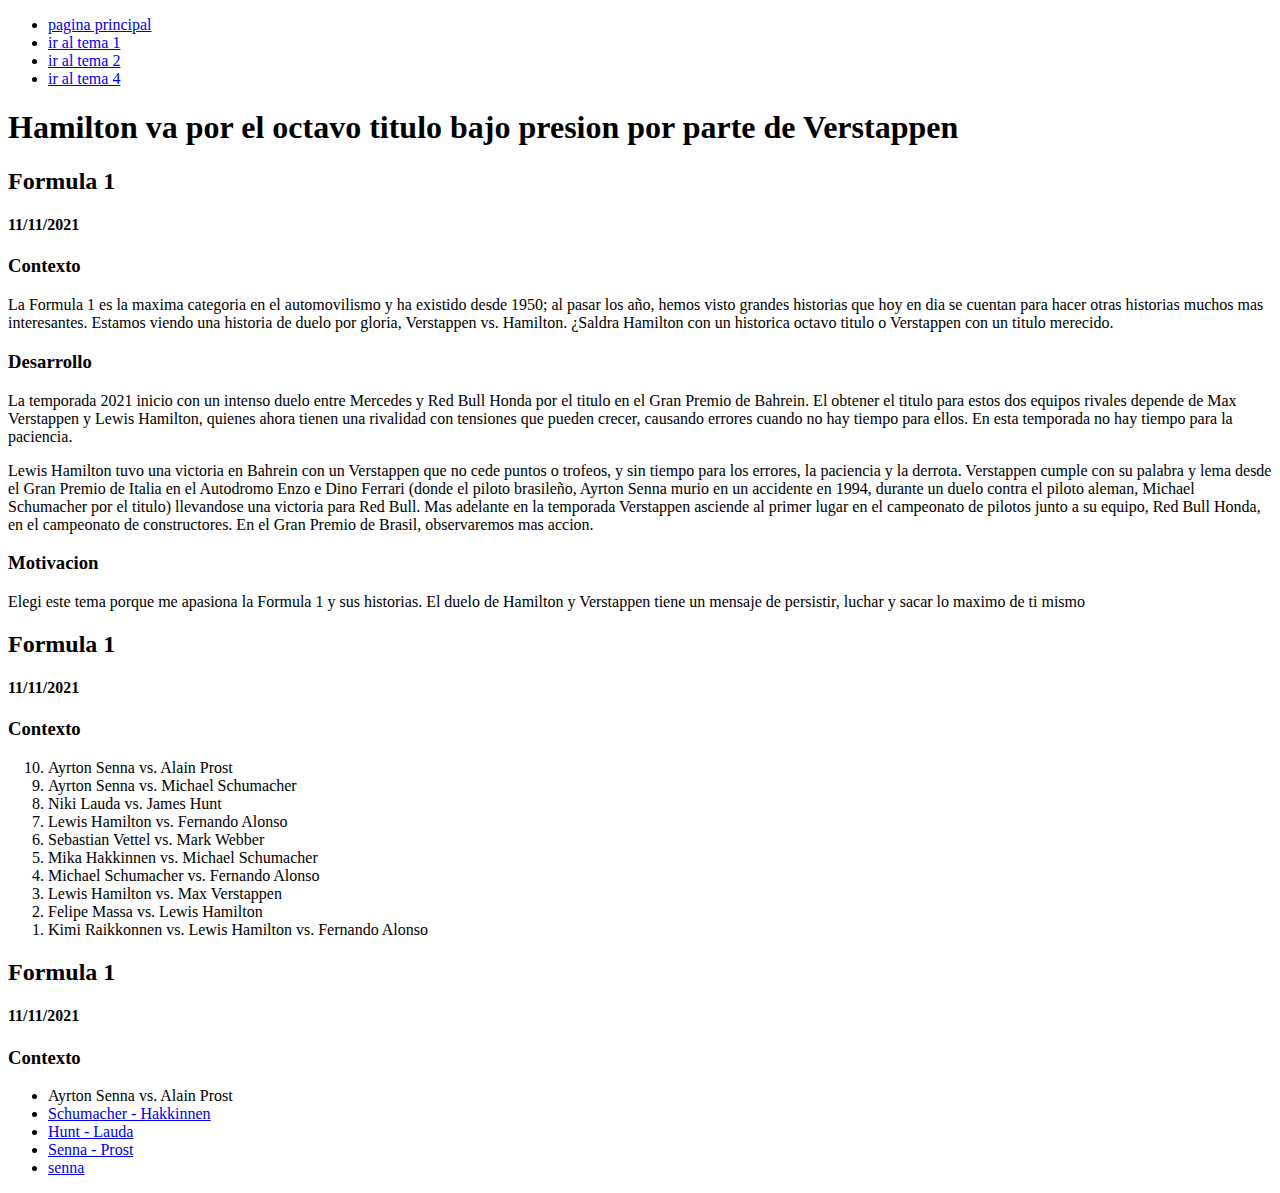
<file: Roots/tema3.html>
<!--Esto lo hizo Álvarez pq Ramirez no vino a la escuela-->
<!DOCTYPE html>
<html>

    <head> 
        <meta charset="utf-8"> <!--para letras del español-->

<title>Fórmula 1</title> <!--tema del blog-->

    </head>

    <body>
        <nav>
            <ul>
                <li><a href="index.html">pagina principal</a></li>
                <li><a href="tema1.html">ir al tema 1<a></li>
                <li><a href="tema2.html">ir al tema 2<a></li>
                <li><a href="tema4.html">ir al tema 4</a></li>
            </ul>
        </nav>
        
        <!--empieza el blog-->
        <section>

            <header> <!--título del blog-->
                <h1>Hamilton va por el octavo titulo bajo presion por parte de Verstappen</h1>
            </header>

            <main>
                <!--Hamilton Va por el octavo titulo bajo presion por parte de Verstappen-->
                <article>
                    <header>
                        <hgroup>
                            <!--Formula 1-->
                            <h2>Formula 1</h2>
                            <!--11 de Noviembre, 2021-->
                            <h4>11/11/2021</h4>
                        </hgroup>
                    </header>
                    <!--El inicio de la era Hamilton - Verstappen-->
                    <div>                                        
                        <h3>Contexto</h3>
                        <p>La Formula 1 es la maxima categoria en el automovilismo y ha existido desde 1950; al pasar los año, hemos visto grandes historias que hoy en dia se cuentan para hacer otras historias muchos mas interesantes. Estamos viendo una historia de duelo por gloria, Verstappen vs. Hamilton. ¿Saldra Hamilton con un historica octavo titulo o Verstappen con un titulo merecido.</p>
                        <h3>Desarrollo</h3>
                        <p>La temporada 2021 inicio con un intenso duelo entre Mercedes y Red Bull Honda por el titulo en el Gran Premio de Bahrein. El obtener el titulo para estos dos equipos rivales depende de Max Verstappen y Lewis Hamilton, quienes ahora tienen una rivalidad con tensiones que pueden crecer, causando errores cuando no hay tiempo para ellos. En esta temporada no hay tiempo para la paciencia. </p>
                        <p>Lewis Hamilton tuvo una victoria en Bahrein con un Verstappen que no cede puntos o trofeos, y sin tiempo para los errores, la paciencia y la derrota. Verstappen cumple con su palabra y lema desde el Gran Premio de Italia en el Autodromo Enzo e Dino Ferrari (donde el piloto brasileño, Ayrton Senna murio en un accidente en 1994, durante un duelo contra el piloto aleman, Michael Schumacher por el titulo) llevandose una victoria para Red Bull. Mas adelante en la temporada Verstappen asciende al primer lugar en el campeonato de pilotos junto a su equipo, Red Bull Honda, en el campeonato de constructores. En el Gran Premio de Brasil, observaremos mas accion.</p>
                        <h3>Motivacion</h3>
                        <p>Elegi este tema porque me apasiona la Formula 1 y sus historias. El duelo de Hamilton y Verstappen tiene un mensaje de persistir, luchar y sacar lo maximo de ti mismo</p>
                    </div>            
                </article>

                <article>
                    <header>
                        <hgroup>
                            <!--Formula 1-->
                            <h2>Formula 1</h2>
                            <!--11 de Noviembre, 2021-->
                            <h4>11/11/2021</h4>
                        </hgroup>
                    </header>
                    <!--El inicio de la era Hamilton - Verstappen-->
                    <div>                                        
                        <h3>Contexto</h3>
                        <p>
                            <ol reversed>
                                <li>Ayrton Senna vs. Alain Prost</li>
                                <li>Ayrton Senna vs. Michael Schumacher</li>
                                <li>Niki Lauda vs. James Hunt</li>
                                <li>Lewis Hamilton vs. Fernando Alonso</li>
                                <li>Sebastian Vettel vs. Mark Webber</li>
                                <li>Mika Hakkinnen vs. Michael Schumacher</li>
                                <li>Michael Schumacher vs. Fernando Alonso</li>
                                <li>Lewis Hamilton vs. Max Verstappen</li>
                                <li>Felipe Massa vs. Lewis Hamilton</li>
                                <li>Kimi Raikkonnen vs. Lewis Hamilton vs. Fernando Alonso</li>
                            </ol>
                        </p>
                    </div>            
                </article>

                <article>
                    <header>
                        <hgroup>
                            <!--Formula 1-->
                            <h2>Formula 1</h2>     
                            <!--11 de Noviembre, 2021-->
                            <h4>11/11/2021</h4>
                        </hgroup>
                    </header>
                    <!--El inicio de la era Hamilton - Verstappen-->
                    <div>                                        
                        <h3>Contexto</h3>
                        <p>
                            <ul>
                                <li>Ayrton Senna vs. Alain Prost</li>     
                                                           
                                <li><a href="https://www.formula1.com/en/results.html/2000/races.html"target="_blank">Schumacher - Hakkinnen</a></li>
                                <li><a href="https://www.formula1.com/en/results.html/1976/races.html"target="_blank">Hunt - Lauda</a></li>
                                <li><a href="https://www.formula1.com/en/results.html/1988/races.html"target="_blank">Senna - Prost</a></li>
                                <li><a href="https://es.wikipedia.org/wiki/Ayrton_Senna" target="_blank">senna</a></li>
                            </ul>
                        </p>
                    </div>            
                </article>

            </main>

            <aside>
                <!--barra lateral-->
            </aside>

            <footer>
                <!--pie de página-->
            </footer>
              
        </section>






    </body> <!--termina el blog-->

</html>
</file>
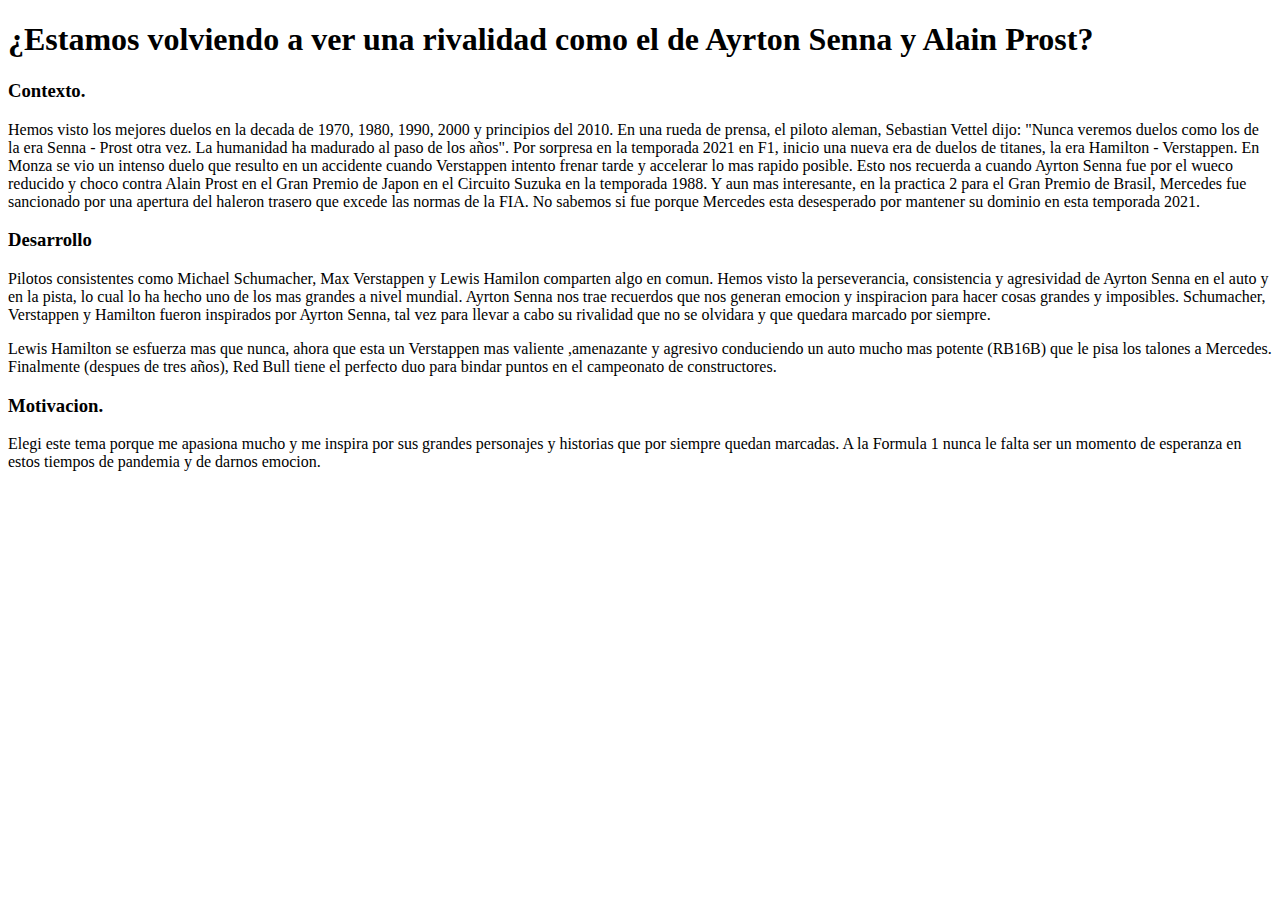
<file: Roots/tema4.html>
<!--Esto lo hizo Álvarez pq Ramirez no vino a la escuela-->
<!DOCTYPE html>
<html>

    <head> 
        <meta charset="utf-8"> <!--para letras del español-->

<title>Fórmula 1</title> <!--tema del blog-->

    </head>

    <body> <!--empieza el blog-->
        <section>

            <header> <!--título del blog-->
                <h1>¿Estamos volviendo a ver una rivalidad como el de Ayrton Senna y Alain Prost?</h1>
            </header>

            <main>
                <!--¿Estamos volviendo a ver una rivalidad como el de Ayrton Senna y Alain Prost?-->
                <article>
                    <header>
                        <hgroup>
                            <!--Una historia que se repite, pero de mejor manera.-->
                            <div>
                                <h3>Contexto.</h3>
                                <p>Hemos visto los mejores duelos en la decada de 1970, 1980, 1990, 2000 y principios del 2010. En una rueda de prensa, el piloto aleman, Sebastian Vettel dijo: "Nunca veremos duelos como los de la era Senna - Prost otra vez. La humanidad ha madurado al paso de los años". Por sorpresa en la temporada 2021 en F1, inicio una nueva era de duelos de titanes, la era Hamilton - Verstappen. En Monza se vio un intenso duelo que resulto en un accidente cuando Verstappen intento frenar tarde y accelerar lo mas rapido posible. Esto nos recuerda a cuando Ayrton Senna fue por el wueco reducido y choco contra Alain Prost en el Gran Premio de Japon en el Circuito Suzuka en la temporada 1988. Y aun mas interesante, en la practica 2 para el Gran Premio de Brasil, Mercedes fue sancionado por una apertura del haleron trasero que excede las normas de la FIA. No sabemos si fue porque Mercedes esta desesperado por mantener su dominio en esta temporada 2021.</p>
                                <h3>Desarrollo</h3>
                                <p>Pilotos consistentes como Michael Schumacher, Max Verstappen y Lewis Hamilon comparten algo en comun. Hemos visto la perseverancia, consistencia y agresividad de Ayrton Senna en el auto y en la pista, lo cual lo ha hecho uno de los mas grandes a nivel mundial. Ayrton Senna nos trae recuerdos que nos generan emocion y inspiracion para hacer cosas grandes y imposibles. Schumacher, Verstappen y Hamilton fueron inspirados por Ayrton Senna, tal vez para llevar a cabo su rivalidad que no se olvidara y que quedara marcado por siempre.</P>
                                <p>Lewis Hamilton se esfuerza mas que nunca, ahora que esta un Verstappen mas valiente ,amenazante y agresivo conduciendo un auto mucho mas potente (RB16B) que le pisa los talones a Mercedes. Finalmente (despues de tres años), Red Bull tiene el perfecto duo para bindar puntos en el campeonato de constructores.</p>
<h3>Motivacion.</h3>
<p>Elegi este tema porque me apasiona mucho y me inspira por sus grandes personajes y historias que por siempre quedan marcadas. A la Formula 1 nunca le falta ser un momento de esperanza en estos tiempos de pandemia y de darnos emocion.</p>
            </main>

            <aside>
                <!--barra lateral-->
            </aside>

            <footer>
                <!--pie de página-->
            </footer>
            
        </section>
    </body> <!--termina el blog-->

</html>
</file>
<file: assets/styles/estilos_Santiago.css>
body{
    background-color: black;
    padding: 1.5rem;
    border-bottom-style: solid;
    border-bottom-width: 1px ;
    border-bottom-color: #ffffff;
    color: #ffffff;
    }
    article{
    background-color: rgb(44, 43, 43);
    }
    .resaltado{
    color: yellow;
    }
    #titulo_del_blog{
        text-align: center;
        font-size: 3rem;
    }
    .ilustracion{
        border: 4px solid white;
        display: inline-block;
    }
    #footer_blog{
        margin: 2rem;
        display: flex;
        align-items: center;
        justify-content: space-between;
        padding-top: 4rem;
        padding-bottom: 4rem;
        padding-left: 0rem;
        padding-right: 0rem;
        font-size: 1.3rem;
    }
    #footer_blog div:nth-child(2){
        font-size: 0.9rem;
    }
    .ilustracion figcaption {
        margin-top: 1rem;
        margin-left: 1rem;
        font-style: italic;
    }
    nav>ul>li {
        list-style: none;
    }
    nav>ul>li>a{
        text-decoration: none;
        color: #fff;
    }
    
    nav>ul>li>a:hover{
        text-decoration: underline;
        color: greenyellow;
    }
    section {
        display: grid;
        grid-template-columns: repeat(12, 1fr);
        grid-auto-rows: auto;
        gap: 3rem;
    }
    section>header {
        grid-column: span 12;
    }
    section>main {
        grid-column: span 8;
    }
    section>aside {
        grid-column: span 4;
    }
    section>footer {
        grid-column: span 12;
    }
    nav{
        font-size: 1.3rem;
    }
    nav>ul{
        display: flex;
        align-items: center;
        justify-content: space-around;
        border-bottom: 1px solid #fff;
        padding-bottom: 0.5rem;
    }
    article>header>hgroup{
        display: flex;
        align-items: center;
        justify-content: space-between;
    }
    article>header>hgroup>h2{
        display: flex;
        align-items: center;
    }
    article>header>hgroup>h2>img{
        margin-right: 1rem;
    }
    aside>h2{
        text-align: center;
        font-size: 1.3rem;
    }
    aside>div:nth-last-of-type(even){
        background-color: rgb(44, 43, 43);
    }
    aside div img{
        background-color: #fff;
        padding: 0.5rem;
        border-radius: 50%;
    }
    
    .tarjeta{
        background-color: gray;
        width: 350px;
        padding: 1rem;
        border-bottom: 2px dashed white;
    }
    .info{
        display: flex;
        justify-content: space-between;
        align-items: center;
    }
    .info2{
        display: flex;
        flex-direction: column;
        align-items: flex-end;
    }
</file>
